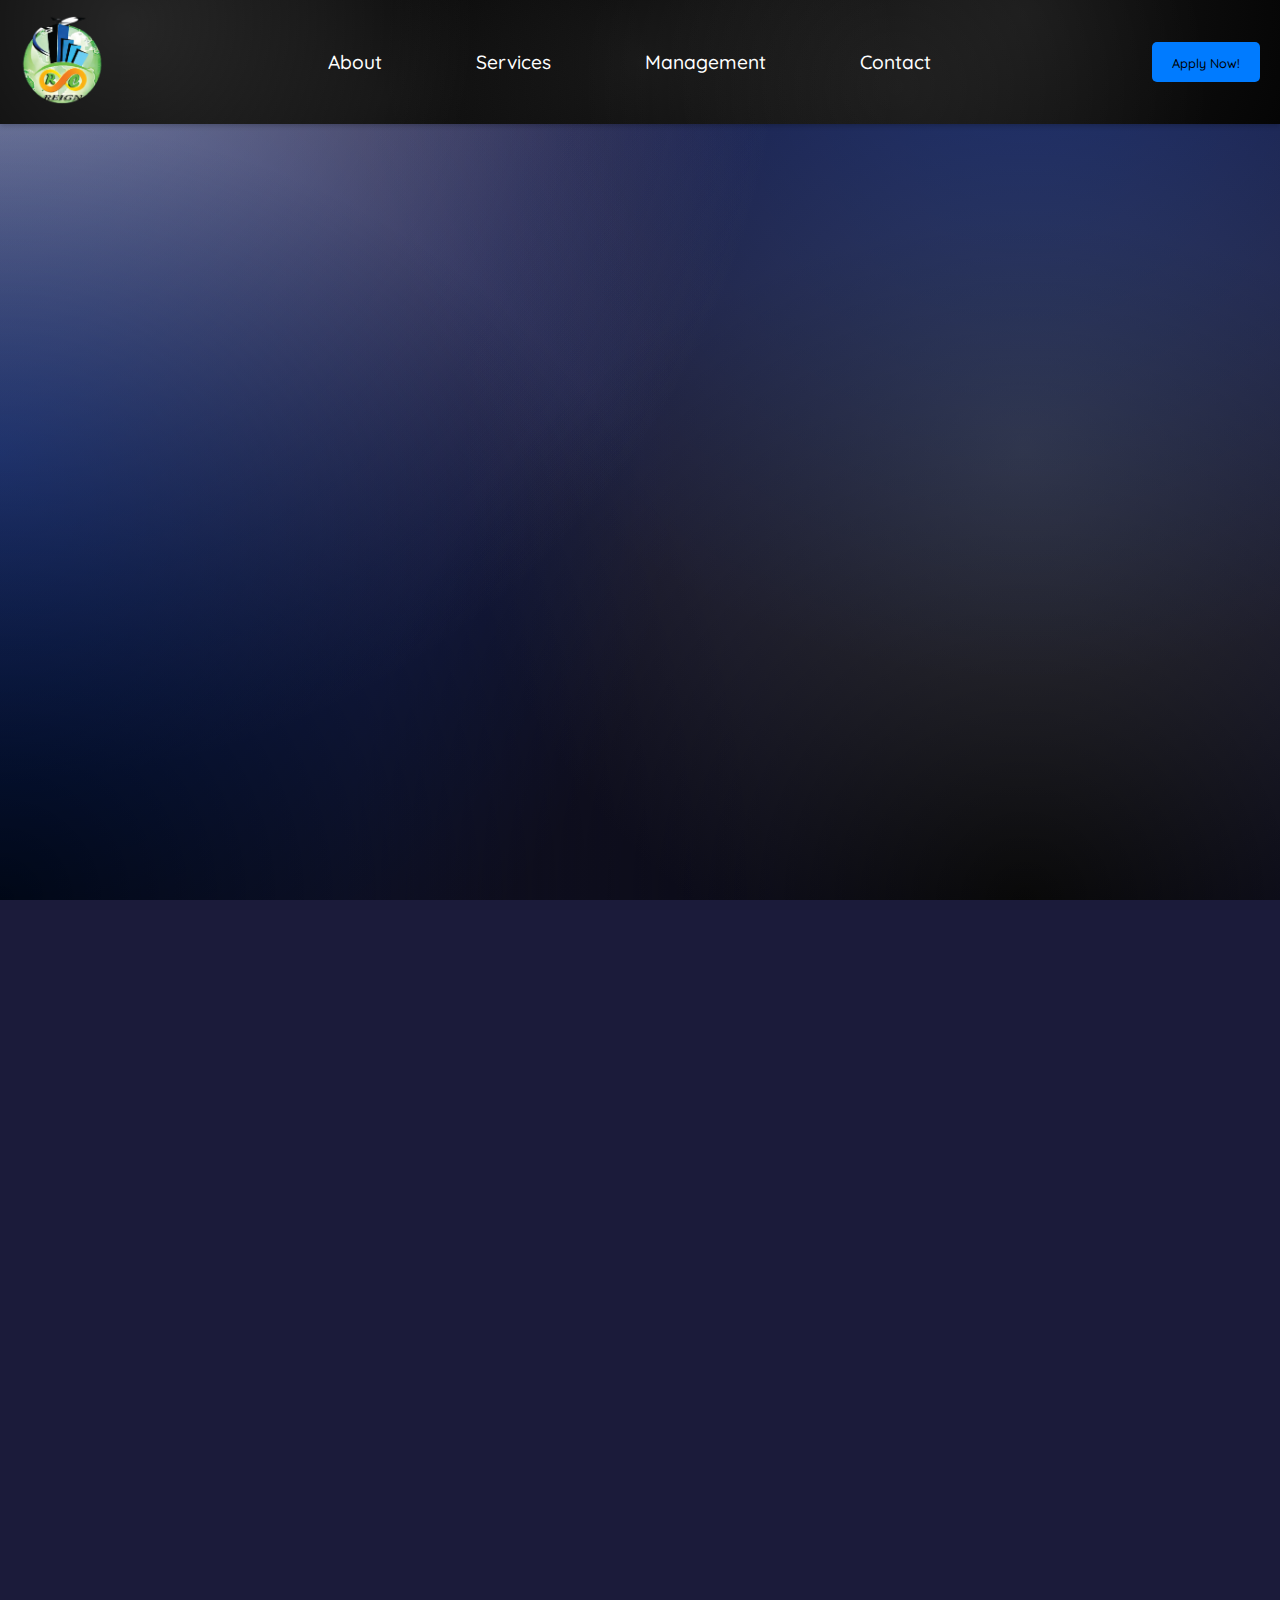
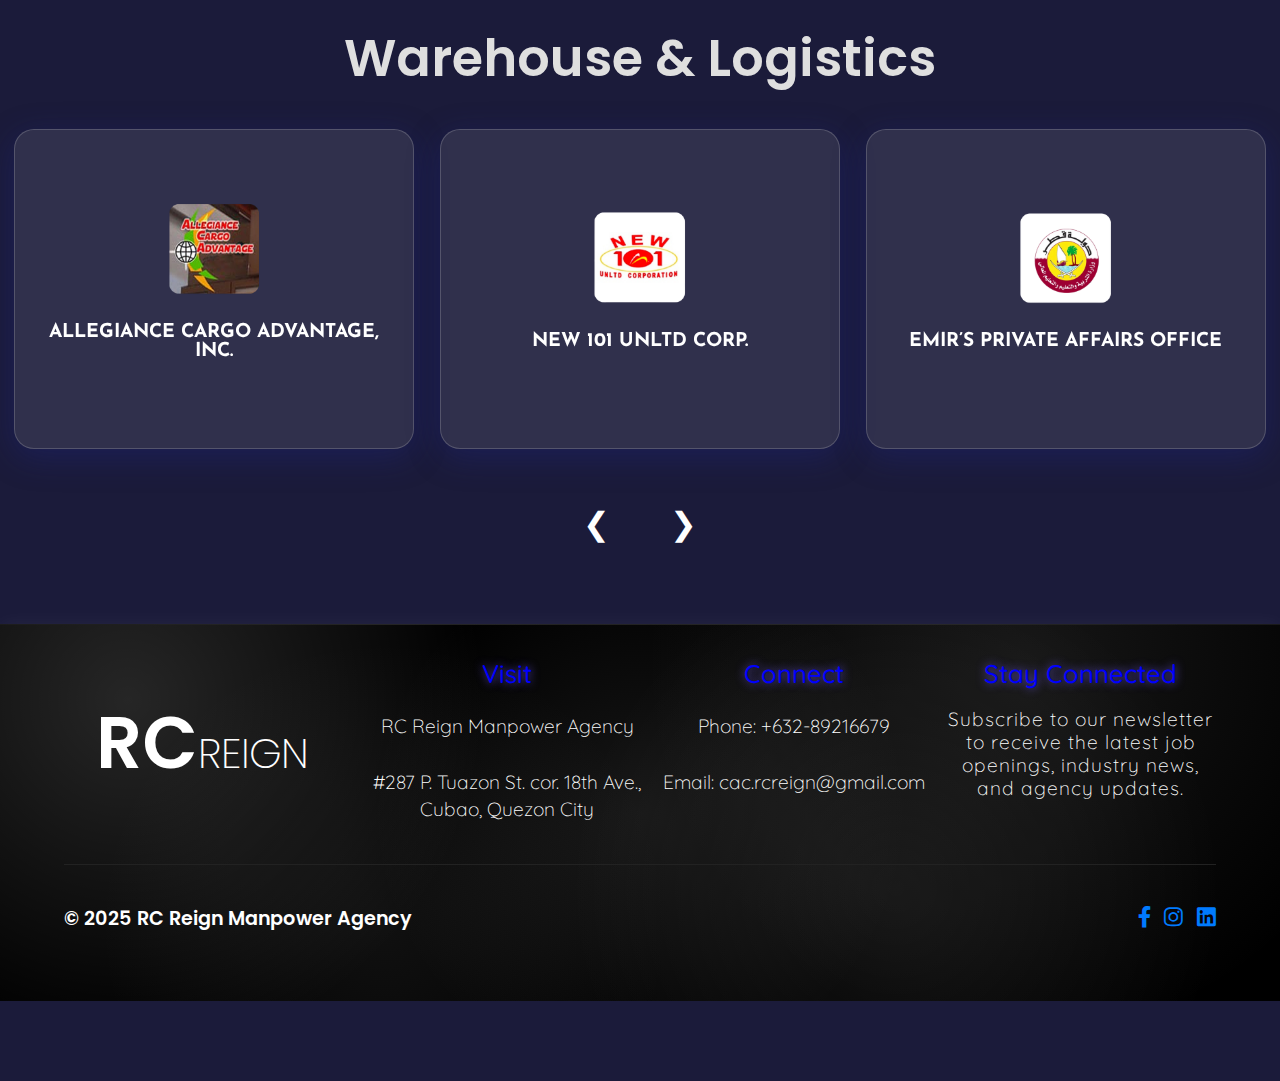
<file: index.html>
<!DOCTYPE html>
<html lang="en">
<head>
    <meta charset="UTF-8">
    <meta name="viewport" content="width=device-width, initial-scale=1.0">
    <link href="https://fonts.googleapis.com/css2?family=Inter:wght@400;500;600;700&display=swap" rel="stylesheet">
    <link rel="stylesheet" href="https://cdnjs.cloudflare.com/ajax/libs/font-awesome/6.0.0-beta3/css/all.min.css">
    <link rel="preconnect" href="https://fonts.googleapis.com">
    <link rel="preconnect" href="https://fonts.gstatic.com" crossorigin>
    <link href="https://fonts.googleapis.com/css2?family=Josefin+Sans:ital,wght@0,100..700;1,100..700&family=Poppins:ital,wght@0,100;0,200;0,300;0,400;0,500;0,600;0,700;0,800;0,900;1,100;1,200;1,300;1,400;1,500;1,600;1,700;1,800;1,900&family=Quicksand:wght@300..700&display=swap" rel="stylesheet">
    <link href="https://fonts.googleapis.com/css2?family=Material+Symbols+Outlined" rel="stylesheet">
    <link rel="stylesheet" href="main.css">
    <link rel="icon" href="rclogo.png" type="image/png">

    <title>RC REIGN</title>
</head>
<body>
    <header>
        <div class="header-container">

            <div class="logo">
                <a href="index.html">
                    <img src="rclogo.png" alt="Logo">
                </a>
            </div>
              <div class="hamburger-menu" onclick="toggleMobileMenu(this)">
                <div class="bar1"></div>
                <div class="bar2"></div>
                <div class="bar3"></div>
              </div>

            <nav class="navbar">
                <ul>
                    <li><a href="about.html">About</a></li>
                    <li><a href="services.html">Services</a></li>
                    <li><a href="management.html">Management</a></li>
                    <li><a href="contact.html">Contact</a></li>
                </ul>
            </nav>

            <div class="apply-button">
                <a href="https://forms.gle/hG26NouR9AesYjX97">Apply Now!</a>
            </div>

        </div>
    </header>

<div class="mobile-nav" id="mobileNav">
    <ul>
        <li><a href="about.html" onclick="closeMobileMenu()">About</a></li>
        <li><a href="services.html" onclick="closeMobileMenu()">Services</a></li>
        <li><a href="management.html" onclick="closeMobileMenu()">Management</a></li>
        <li><a href="contact.html" onclick="closeMobileMenu()">Contact</a></li>
    </ul>
    <div class="apply-button-mobile">
        <a href="management.html#apply" onclick="closeMobileMenu()">Apply Now!</a>
    </div>
</div>

  <main class="hero">
      <h1><span class="highlight">RC</span>REIGN</h1>
      <p class="subheading">
        Your gateway to world-class opportunities and<br>
        trusted staffing solutions.
      </p>

    <div class="button">
      <a href="about.html">Read More</a>
      <a href="management.html#apply">Apply Now</a>
    </div>
  </main>

    <section class="our-clients-section">
    <div class="our-clients-header">
        <div class="ourclienthead">
            <h1 class="clienttext"><span class="ourtext">OUR</span> CLIENTS</h1>
        </div>
        <p class="ocdes">RC Reign Manpower Agency is a trusted recruitment partner dedicated to connecting Filipino professionals with meaningful employment opportunities. 
            With a strong commitment to service excellence and ethical recruitment, we empower individuals and organizations to grow together locally and globally.</p>
    </div>

        <div class="container">
        <div class="text-center mb-8">
            <h3 id="carousel-category" class="category-title">Warehouse & Logistics</h3>
        </div>

  <div class="carousel-container">
   <div class="carousel-item active" id="carousel-container-1">
    <div class="client-container glassmorphism">
     <img src="ACA.png" alt="ACA">
     <p class="title">ALLEGIANCE CARGO
      ADVANTAGE, INC.</p>
    </div>
    <div class="client-container glassmorphism">
     <img src="new101.png" alt="NEW">
     <p class="title">NEW 101 UNLTD CORP.</p>
    </div>
    <div class="client-container glassmorphism">
     <img src="arab.png" alt="EMIR">
     <p class="title">EMIR’S PRIVATE AFFAIRS
      OFFICE</p>
    </div>
   </div>

   <div class="carousel-item" id="carousel-container-2">
    <div class="client-container glassmorphism">
     <img src="sy3.png" alt="SY3 Energy">
     <p class="title"> SY3 ENERGEY &
      MAINTENNACE CORP.</p>
    </div>
    <div class="client-container glassmorphism">
     <img src="vera.png" alt="Veradical">
     <p class="title">VERADICAL CORP.</p>
    </div>
    <div class="client-container glassmorphism">
     <img src="pchina.png" alt="Power China">
     <p class="title"> POWER CHINA CORP.</p>
    </div>
   </div>

   <div class="carousel-item" id="carousel-container-3">
    <div class="client-container glassmorphism">
     <img src="OW.png" alt="Oak Wave">
     <p class="title"> OAKWAVE PHILIPPINES
      CORP.</p>
    </div>
    <div class="client-container glassmorphism">
     <img src="PAC.png" alt="PACSAFE">
     <p class="title">PACSAFE</p>
    </div>
    <div class="client-container glassmorphism">
     <img src="indigo.png" alt="INDIGO">
     <p class="title"> INDIGO SALES & DEV’T CENTER</p>
    </div>
   </div>
  </div>

        <div class="button-container">
            <button id="prev-button" class="nav-button prev-button">❮</button>
            <button id="next-button" class="nav-button next-button">❯</button>
        </div>
 </div>
    </section>


<footer>
    <div class="footer-top">
        <div class="footer-logo">
            <h1 class="RCtext">RC<span class="Reigntext">REIGN</span></h1>
        </div>
        <div class="footer-info">
            <div class="visit">
                <h4>Visit</h4>
                <p>RC Reign Manpower Agency</p>
                <p>#287 P. Tuazon St. cor. 18th Ave., Cubao, Quezon City</p>
            </div>
            <div class="connect">
                <h4>Connect</h4>
                <p>Phone: +632-89216679</p>
                <p>Email: cac.rcreign@gmail.com</p>
            </div>
            <div class="stay-connected">
                <h4>Stay Connected</h4>
                <p>Subscribe to our newsletter to receive the latest job openings, industry news, and agency updates.</p>
                </div>
        </div>
    </div>
    <div class="footer-bottom">
        <div class="copyright">
            <p>© 2025 RC Reign Manpower Agency</p>
        </div>
        <div class="social-icons">
            <a href="https://www.facebook.com/profile.php?id=100063755031563" target="_blank" title="Facebook"><i class="fab fa-facebook-f"></i></a>
            <a href="#" target="_blank" title="Instagram"><i class="fab fa-instagram"></i></a>
            <a href="#" target="_blank" title="LinkedIn"><i class="fab fa-linkedin"></i></a>
        </div>
    </div>
</footer>

    <script>
        // JavaScript for refresh everytime// 
  document.querySelectorAll('header a, .mobile-nav a').forEach(link => {
    link.addEventListener('click', function (e) {
      e.preventDefault(); // stop default navigation
      window.location.href = this.href; // force a full page reload
    });
  });

  // Optional: Reset scroll position to top on load
  window.onload = () => {
    window.scrollTo(0, 0);
  };

      // JavaScript for mobile menu toggle or hamburger menu
const mobileNav = document.getElementById('mobileNav');
const hamburgerMenu = document.querySelector('.hamburger-menu'); // Get the hamburger menu element

function toggleMobileMenu(menu) {
    mobileNav.style.display = mobileNav.style.display === 'block' ? 'none' : 'block';
    menu.classList.toggle('open');
}

function closeMobileMenu() {
    mobileNav.style.display = 'none'; // Hide the mobile navigation
    hamburgerMenu.classList.remove('open'); // Change the 'X' back to hamburger
}

    //javascript for our client header and description//
document.addEventListener('DOMContentLoaded', function() {
    const ourClientsHeader = document.querySelector('.our-clients-header');
    const ocdes = document.querySelector('.ocdes');
    const ourClientHead = document.querySelector('.ourclienthead'); // Added

    const observer = new IntersectionObserver(entries => {
        entries.forEach(entry => {
            if (entry.isIntersecting) {
                entry.target.classList.add('slide-in');
                observer.unobserve(entry.target); // Stop observing after animating in
            }
        });
    }, {
        threshold: 0.2 // Trigger when 20% of the element is visible
    });

    if (ourClientsHeader) observer.observe(ourClientsHeader);
    if (ocdes) observer.observe(ocdes);
    if (ourClientHead) observer.observe(ourClientHead); // Observe the new element
});

// JavaScript for carousel functionality//
    const carouselItems = document.querySelectorAll('.carousel-item');
const categoryElement = document.getElementById('carousel-category');
const prevButton = document.getElementById('prev-button');
const nextButton = document.getElementById('next-button');
const categories = [
    "Warehouse & Logistics",
    "Construction & Powerplants",
    "Distribution & Manufacturing"
];
let currentIndex = 0;

function updateCarousel() {
    carouselItems.forEach((item, index) => {
        item.classList.toggle('active', index === currentIndex);
    });
    categoryElement.textContent = categories[currentIndex];
     updateGlassmorphism(currentIndex);
}



function nextSlide() {
    currentIndex = (currentIndex + 1) % carouselItems.length;
    updateCarousel();
}

function prevSlide() {
    currentIndex = (currentIndex - 1 + carouselItems.length) % carouselItems.length;
    updateCarousel();
}

function updateGlassmorphism(index) {
    const activeItems = carouselItems[index].querySelectorAll('.client-container');

     // Define different glassmorphism styles for each slide
    let bg, boxShadow, blur, borderColor;
    switch (index) {
        case 0:
            bg = 'rgba(234, 234, 234, 0.1)';
            boxShadow = '0 8px 32px 0 rgba(31, 38, 135, 0.37)';
            blur = '5px';
            borderColor = 'rgba(255, 255, 255, 0.18)';
            break;
        case 1:
            bg = 'rgba(234, 234, 234, 0.1)';
            boxShadow = '0 8px 32px 0 rgba(31, 38, 135, 0.37)';
            blur = '5px';
            borderColor = 'rgba(255, 255, 255, 0.18)';
            break;
        case 2:
            bg = 'rgba(234, 234, 234, 0.1)';
            boxShadow = '0 8px 32px 0 rgba(31, 38, 135, 0.37)';
            blur = '5px';
            borderColor = 'rgba(255, 255, 255, 0.18)';
            break;
        default:
            bg = 'rgba(234, 234, 234, 0.1)';
            boxShadow = '0 8px 32px 0 rgba(31, 38, 135, 0.37)';
            blur = '5px';
            borderColor = 'rgba(255, 255, 255, 0.18)';
            break;
    }
    activeItems.forEach(item => {
        item.style.backgroundColor = bg;
        item.style.boxShadow = boxShadow;
        item.style.backdropFilter = blur;
        item.style.webkitBackdropFilter = blur;
        item.style.borderColor = borderColor;
    });

}

prevButton.addEventListener('click', prevSlide);
nextButton.addEventListener('click', nextSlide);

// Initial update
updateCarousel();

    </script>
</body>

</body>
</html>
</file>
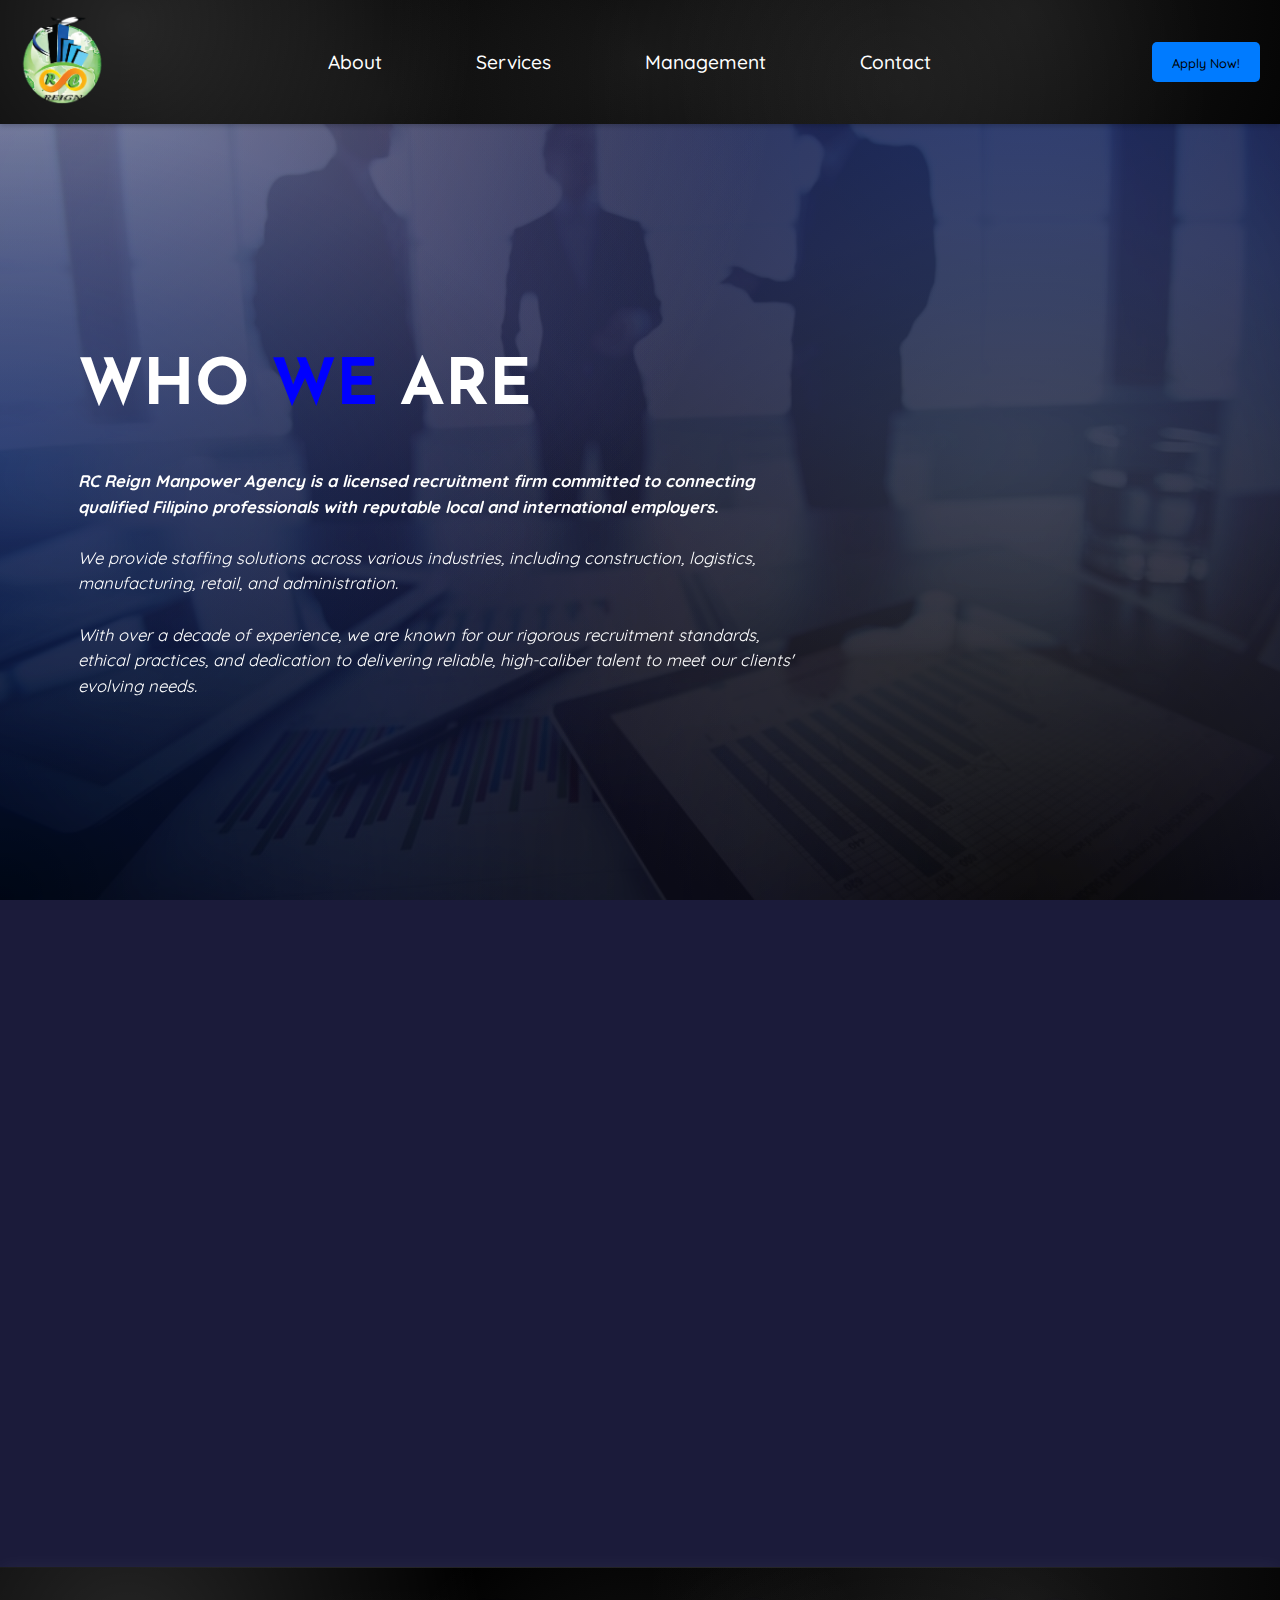
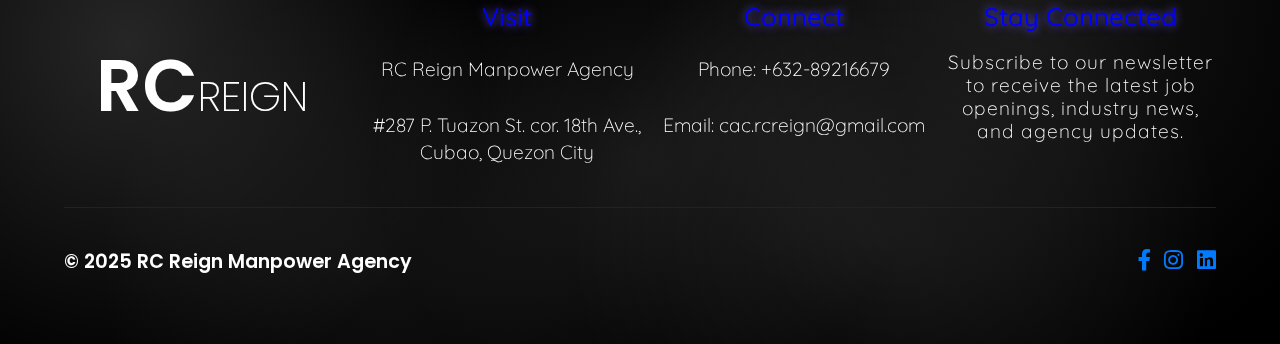
<file: about.html>
<!DOCTYPE html>
<html lang="en">
<head>
    <meta charset="UTF-8">
    <meta name="viewport" content="width=device-width, initial-scale=1.0">
    <link href="https://fonts.googleapis.com/css2?family=Inter:wght@400;500;600;700&display=swap" rel="stylesheet">
    <link rel="stylesheet" href="https://cdnjs.cloudflare.com/ajax/libs/font-awesome/6.0.0-beta3/css/all.min.css">
    <link rel="preconnect" href="https://fonts.googleapis.com">
    <link rel="preconnect" href="https://fonts.gstatic.com" crossorigin>
    <link href="https://fonts.googleapis.com/css2?family=Josefin+Sans:ital,wght@0,100..700;1,100..700&family=Poppins:ital,wght@0,100;0,200;0,300;0,400;0,500;0,600;0,700;0,800;0,900;1,100;1,200;1,300;1,400;1,500;1,600;1,700;1,800;1,900&family=Quicksand:wght@300..700&display=swap" rel="stylesheet">
    <link href="https://fonts.googleapis.com/css2?family=Material+Symbols+Outlined" rel="stylesheet">
    <link rel="stylesheet" href="main.css">
    <link rel="stylesheet" href="about.css">
    <link rel="icon" href="rclogo.png" type="image/png">


    <title>RC REIGN</title>
</head>
<body>
        <header>
        <div class="header-container">

            <div class="logo">
                <a href="index.html">
                    <img src="rclogo.png" alt="Logo">
                </a>
            </div>
              <div class="hamburger-menu" onclick="toggleMobileMenu(this)">
                <div class="bar1"></div>
                <div class="bar2"></div>
                <div class="bar3"></div>
              </div>

            <nav class="navbar">
                <ul>
                    <li><a href="about.html">About</a></li>
                    <li><a href="services.html">Services</a></li>
                    <li><a href="management.html">Management</a></li>
                    <li><a href="contact.html">Contact</a></li>
                </ul>
            </nav>

            <div class="apply-button">
                <a href="https://forms.gle/hG26NouR9AesYjX97">Apply Now!</a>
            </div>

        </div>
    </header>

    <div class="mobile-nav" id="mobileNav">
    <ul>
        <li><a href="about.html" onclick="closeMobileMenu()">About</a></li>
        <li><a href="services.html" onclick="closeMobileMenu()">Services</a></li>
        <li><a href="management.html" onclick="closeMobileMenu()">Management</a></li>
        <li><a href="contact.html" onclick="closeMobileMenu()">Contact</a></li>
    </ul>
    <div class="apply-button-mobile">
        <a href="management.html#apply" onclick="closeMobileMenu()">Apply Now!</a>
    </div>
</div>

          <section class="about">
        <div class="about-container">
            <div class="abouthead">
            <h1 class="clienttext">WHO <span class="ourtext">WE </span>ARE</h1>
            </div>
            <p class="abdes">
                <em>
                  <strong>RC Reign Manpower Agency is a licensed recruitment firm committed to connecting qualified Filipino professionals with reputable local and international employers.</strong>
                  <br><br>
                  We provide staffing solutions across various industries, including construction, logistics, manufacturing, retail, and administration.
                  <br><br>
                  With over a decade of experience, we are known for our rigorous recruitment standards, ethical practices, and dedication to delivering reliable, high-caliber talent to meet our clients' evolving needs.
                </em>
              </p>
        </div>
      </section>

            <section class="missionvision">
        <div class="mission-side">
            <div class="mcon">
              <h1 class="clienttext">
                <span class="OMtext">
                  <span class="ourmtext">OUR</span>
                  <span class="missiontext">MISSION</span>
                </span>
              </h1>
            </div>
            <p class="mdes">
              At RC Reign Manpower Agency, we aim to <span class="omhighlight">provide quality employment opportunities</span> for Filipino workers and deliver reliable, 
              skilled professionals to our partner companies.
              <br><br>
              We are committed to ethical recruitment, client satisfaction, and the personal and professional growth of every individual we serve.
            </p>
          </div>

      

        <div class="vision-side">
            <div class="vcon">
              <h1 class="clienttext">
                <span class="OVtext">
                  <span class="ourvtext">OUR</span>
                  <span class="visiontext">VISION</span>
                </span>
              </h1>
            </div>
            <p class="vdes">
              To be the leading manpower agency in the Philippines, recognized globally for <span class="ovhighlight">excellence in recruitment</span>,
              ethical practices, and our unwavering commitment to empowering the Filipino workforce and supporting the success of our partner organizations.
            </p>
          </div>
      </section>

    <footer>
    <div class="footer-top">
        <div class="footer-logo">
            <h1 class="RCtext">RC<span class="Reigntext">REIGN</span></h1>
        </div>
        <div class="footer-info">
            <div class="visit">
                <h4>Visit</h4>
                <p>RC Reign Manpower Agency</p>
                <p>#287 P. Tuazon St. cor. 18th Ave., Cubao, Quezon City</p>
            </div>
            <div class="connect">
                <h4>Connect</h4>
                <p>Phone: +632-89216679</p>
                <p>Email: cac.rcreign@gmail.com</p>
            </div>
            <div class="stay-connected">
                <h4>Stay Connected</h4>
                <p>Subscribe to our newsletter to receive the latest job openings, industry news, and agency updates.</p>
                </div>
        </div>
    </div>
    <div class="footer-bottom">
        <div class="copyright">
            <p>© 2025 RC Reign Manpower Agency</p>
        </div>
        <div class="social-icons">
            <a href="https://www.facebook.com/profile.php?id=100063755031563" target="_blank" title="Facebook"><i class="fab fa-facebook-f"></i></a>
            <a href="#" target="_blank" title="Instagram"><i class="fab fa-instagram"></i></a>
            <a href="#" target="_blank" title="LinkedIn"><i class="fab fa-linkedin"></i></a>
        </div>
    </div>
</footer>

<script>
        // JavaScript for refresh everytime// 
  document.querySelectorAll('header a, .mobile-nav a').forEach(link => {
    link.addEventListener('click', function (e) {
      e.preventDefault(); // stop default navigation
      window.location.href = this.href; // force a full page reload
    });
  });

  // Optional: Reset scroll position to top on load
  window.onload = () => {
    window.scrollTo(0, 0);
  };

          // JavaScript for mobile menu toggle or hamburger menu
const mobileNav = document.getElementById('mobileNav');
const hamburgerMenu = document.querySelector('.hamburger-menu'); // Get the hamburger menu element

function toggleMobileMenu(menu) {
    mobileNav.style.display = mobileNav.style.display === 'block' ? 'none' : 'block';
    menu.classList.toggle('open');
}

function closeMobileMenu() {
    mobileNav.style.display = 'none'; // Hide the mobile navigation
    hamburgerMenu.classList.remove('open'); // Change the 'X' back to hamburger
}

// Java script for fade in effect of about //
  document.addEventListener("DOMContentLoaded", function () {
    const fadeElements = document.querySelectorAll(
      '.mission-side, .vision-side, .ssl-card, .ssl-card2, .abouthead, .abdes'
    );

    const observer = new IntersectionObserver(entries => {
      entries.forEach(entry => {
        if (entry.isIntersecting) {
          entry.target.classList.add('fade-in');
          observer.unobserve(entry.target); // Ensures it only fades in once
        }
      });
    }, {
      threshold: 0.3
    });

    fadeElements.forEach(el => observer.observe(el));
  });
</script>
</body>
</html>
</file>
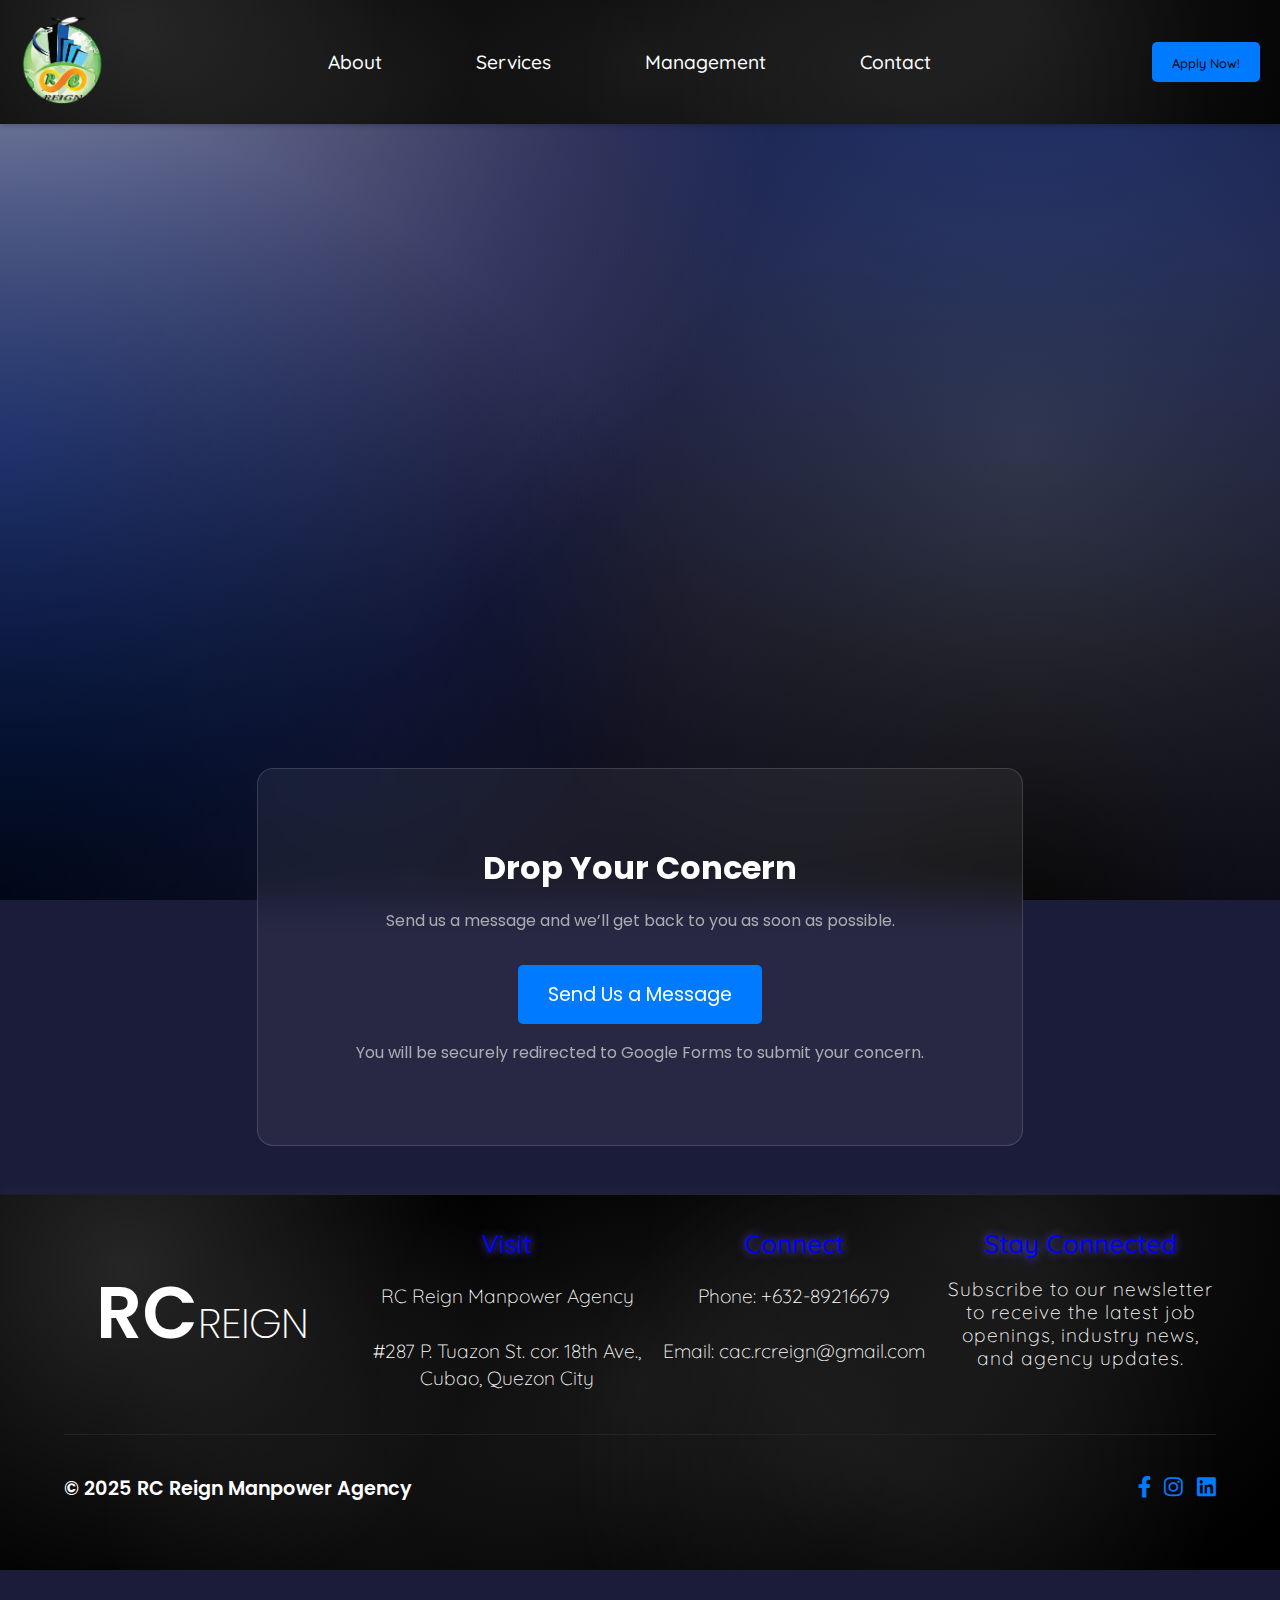
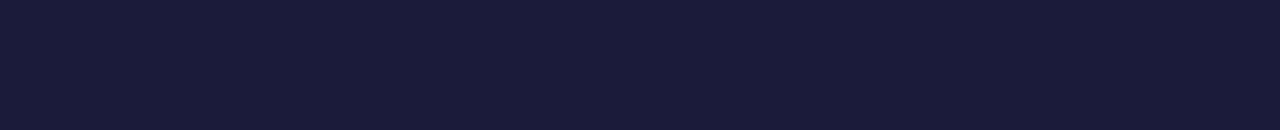
<file: contact.html>
<!DOCTYPE html>
<html lang="en">
<head>
    <meta charset="UTF-8">
    <meta name="viewport" content="width=device-width, initial-scale=1.0">
    <link href="https://fonts.googleapis.com/css2?family=Inter:wght@400;500;600;700&display=swap" rel="stylesheet">
    <link rel="stylesheet" href="https://cdnjs.cloudflare.com/ajax/libs/font-awesome/6.0.0-beta3/css/all.min.css">
    <link rel="preconnect" href="https://fonts.googleapis.com">
    <link rel="preconnect" href="https://fonts.gstatic.com" crossorigin>
    <link href="https://fonts.googleapis.com/css2?family=Josefin+Sans:ital,wght@0,100..700;1,100..700&family=Poppins:ital,wght@0,100;0,200;0,300;0,400;0,500;0,600;0,700;0,800;0,900;1,100;1,200;1,300;1,400;1,500;1,600;1,700;1,800;1,900&family=Quicksand:wght@300..700&display=swap" rel="stylesheet">
    <link href="https://fonts.googleapis.com/css2?family=Material+Symbols+Outlined" rel="stylesheet">
    <link rel="stylesheet" href="main.css">
    <link rel="stylesheet" href="contact.css">
    <link rel="icon" href="rclogo.png" type="image/png">


    <title>RC REIGN</title>
</head>
<body>
            <header>
        <div class="header-container">

            <div class="logo">
                <a href="index.html">
                    <img src="rclogo.png" alt="Logo">
                </a>
            </div>
              <div class="hamburger-menu" onclick="toggleMobileMenu(this)">
                <div class="bar1"></div>
                <div class="bar2"></div>
                <div class="bar3"></div>
              </div>

            <nav class="navbar">
                <ul>
                    <li><a href="about.html">About</a></li>
                    <li><a href="services.html">Services</a></li>
                    <li><a href="management.html">Management</a></li>
                    <li><a href="contact.html">Contact</a></li>
                </ul>
            </nav>

            <div class="apply-button">
                <a href="https://forms.gle/hG26NouR9AesYjX97">Apply Now!</a>
            </div>

        </div>
    </header>

    <div class="mobile-nav" id="mobileNav">
    <ul>
        <li><a href="about.html" onclick="closeMobileMenu()">About</a></li>
        <li><a href="services.html" onclick="closeMobileMenu()">Services</a></li>
        <li><a href="management.html" onclick="closeMobileMenu()">Management</a></li>
        <li><a href="contact.html" onclick="closeMobileMenu()">Contact</a></li>
    </ul>
    <div class="apply-button-mobile">
        <a href="management.html#apply" onclick="closeMobileMenu()">Apply Now!</a>
    </div>
</div>
    

        <main class="contact">
            <div class="contact-container">
                <div class="contacthead">
                    <h1 class="contacttext">CONTACT <span class="blueus">US</span></h1>
                    <p class="contactdes">Let's get in touch</p>

                </div>
            </div>
        </main>
<section class="con">
  <div class="con-container">
    <h2>Drop Your Concern</h2>
    <p>Send us a message and we’ll get back to you as soon as possible.</p>

    <div class="form-group">
      <a href="https://forms.gle/rcMyZmi8j6yrcxLN6" target="_blank" class="submit-button" >
        Send Us a Message
      </a>
      <p class="note">You will be securely redirected to Google Forms to submit your concern.</p>
    </div>

  </div>
</section>



            <footer>
    <div class="footer-top">
        <div class="footer-logo">
            <h1 class="RCtext">RC<span class="Reigntext">REIGN</span></h1>
        </div>
        <div class="footer-info">
            <div class="visit">
                <h4>Visit</h4>
                <p>RC Reign Manpower Agency</p>
                <p>#287 P. Tuazon St. cor. 18th Ave., Cubao, Quezon City</p>
            </div>
            <div class="connect">
                <h4>Connect</h4>
                <p>Phone: +632-89216679</p>
                <p>Email: cac.rcreign@gmail.com</p>
            </div>
            <div class="stay-connected">
                <h4>Stay Connected</h4>
                <p>Subscribe to our newsletter to receive the latest job openings, industry news, and agency updates.</p>
                </div>
        </div>
    </div>
    <div class="footer-bottom">
        <div class="copyright">
            <p>© 2025 RC Reign Manpower Agency</p>
        </div>
        <div class="social-icons">
            <a href="https://www.facebook.com/profile.php?id=100063755031563" target="_blank" title="Facebook"><i class="fab fa-facebook-f"></i></a>
            <a href="#" target="_blank" title="Instagram"><i class="fab fa-instagram"></i></a>
            <a href="#" target="_blank" title="LinkedIn"><i class="fab fa-linkedin"></i></a>
        </div>
    </div>
</footer>

<script>
                  // JavaScript for mobile menu toggle or hamburger menu
const mobileNav = document.getElementById('mobileNav');
const hamburgerMenu = document.querySelector('.hamburger-menu'); // Get the hamburger menu element

function toggleMobileMenu(menu) {
    mobileNav.style.display = mobileNav.style.display === 'block' ? 'none' : 'block';
    menu.classList.toggle('open');
}

function closeMobileMenu() {
    mobileNav.style.display = 'none'; // Hide the mobile navigation
    hamburgerMenu.classList.remove('open'); // Change the 'X' back to hamburger
}

</script>
</body>
</html>
</file>
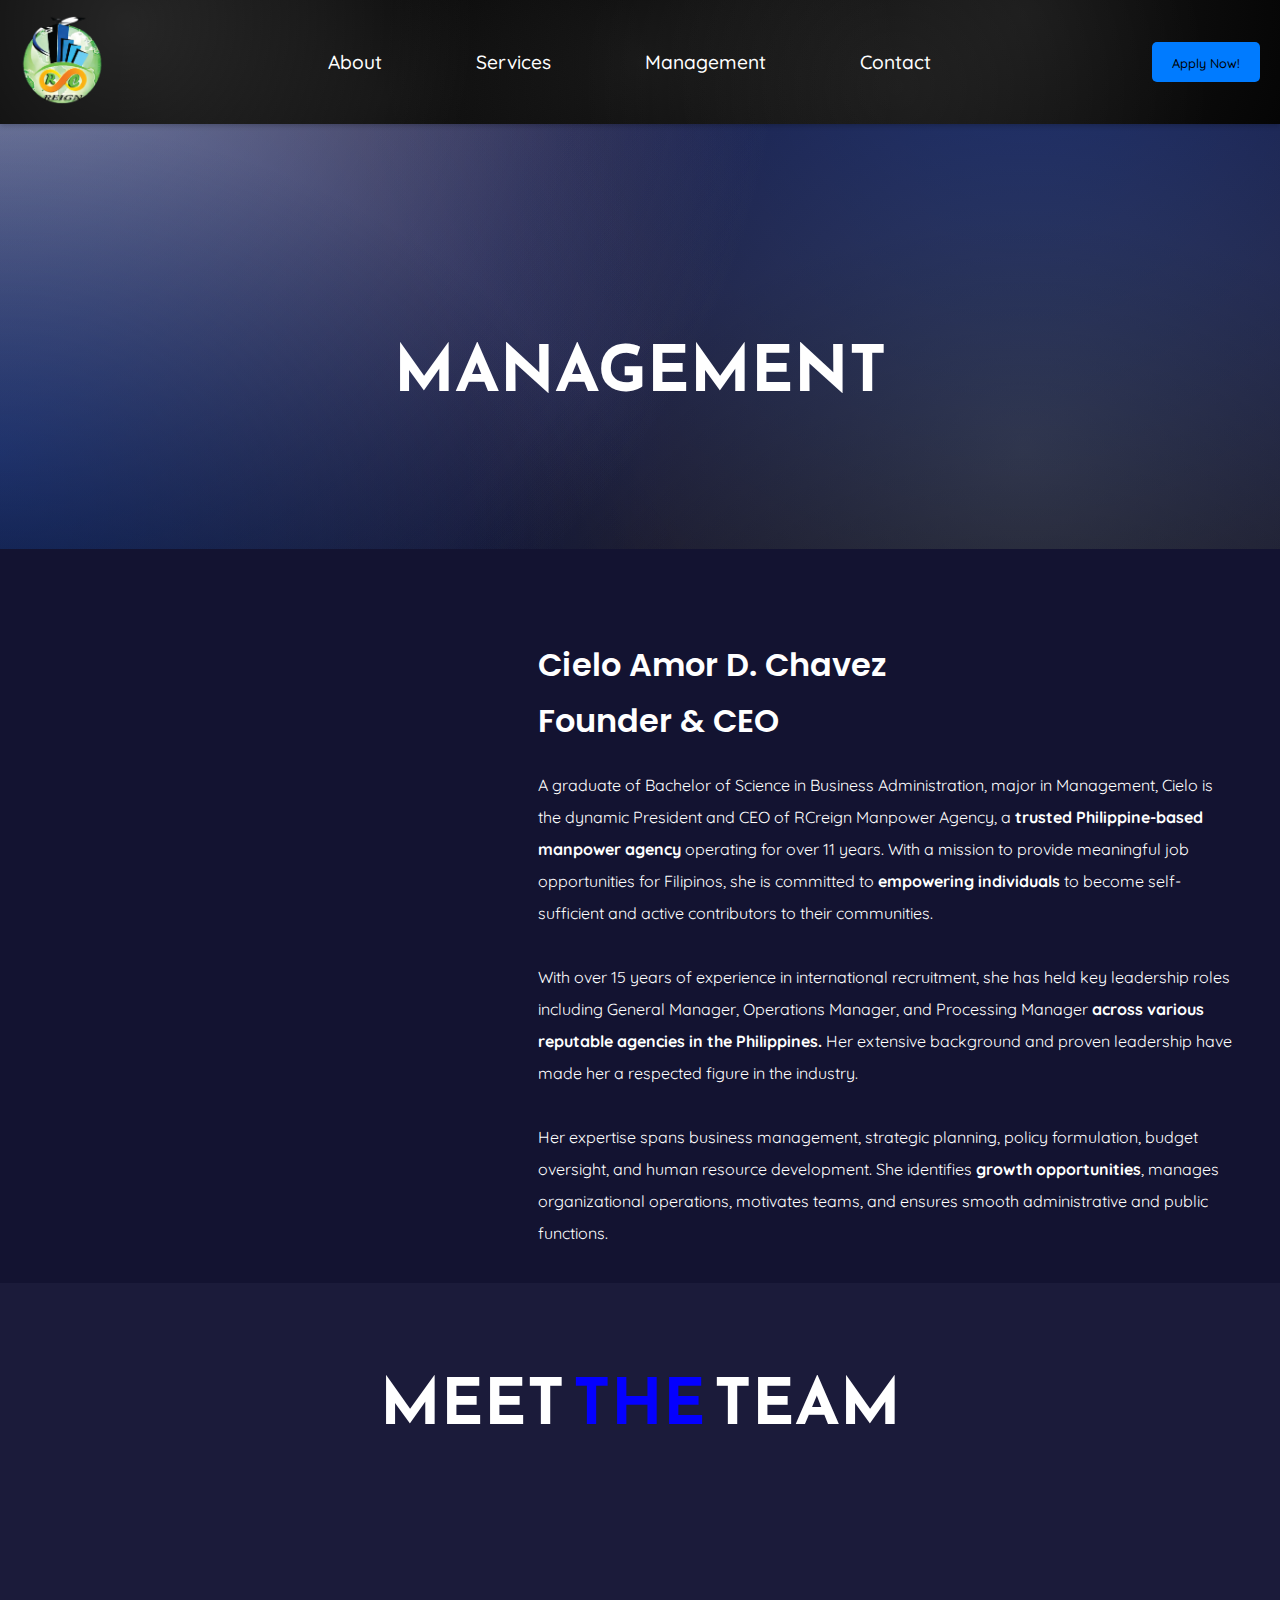
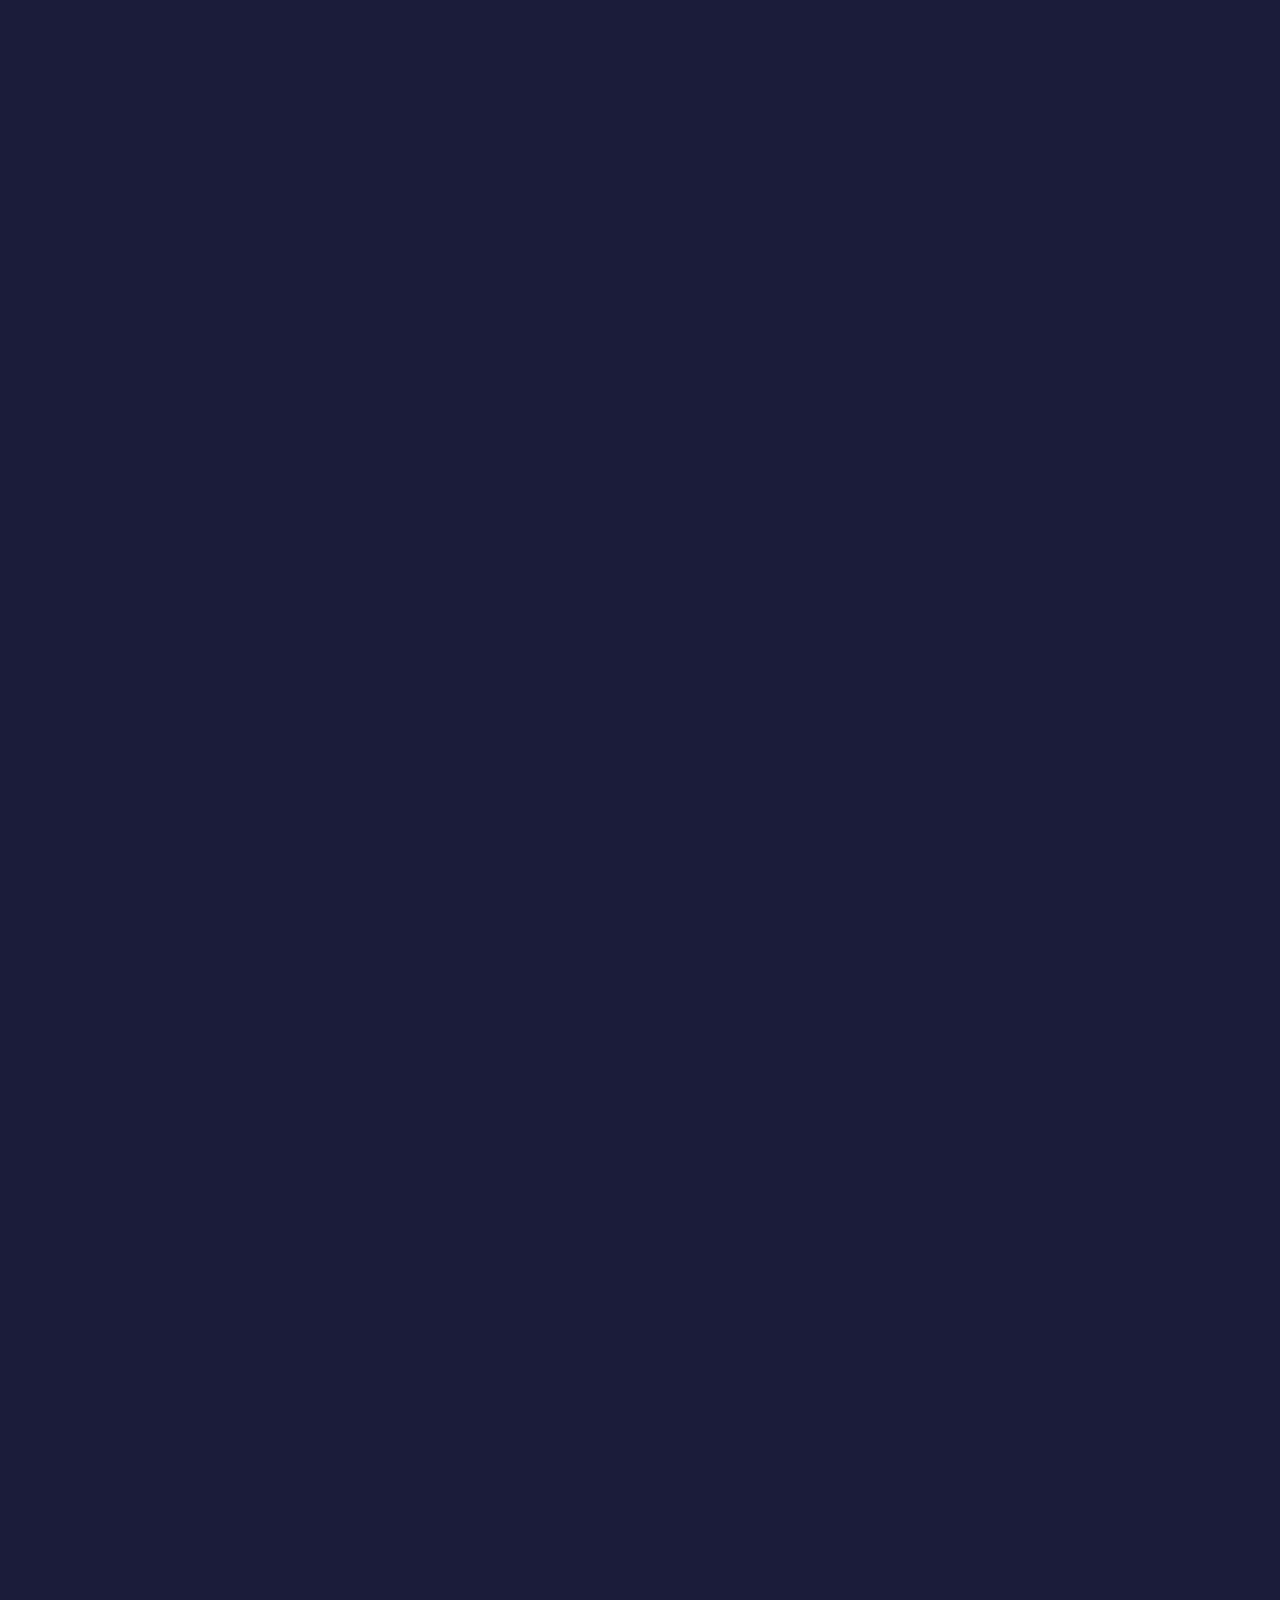
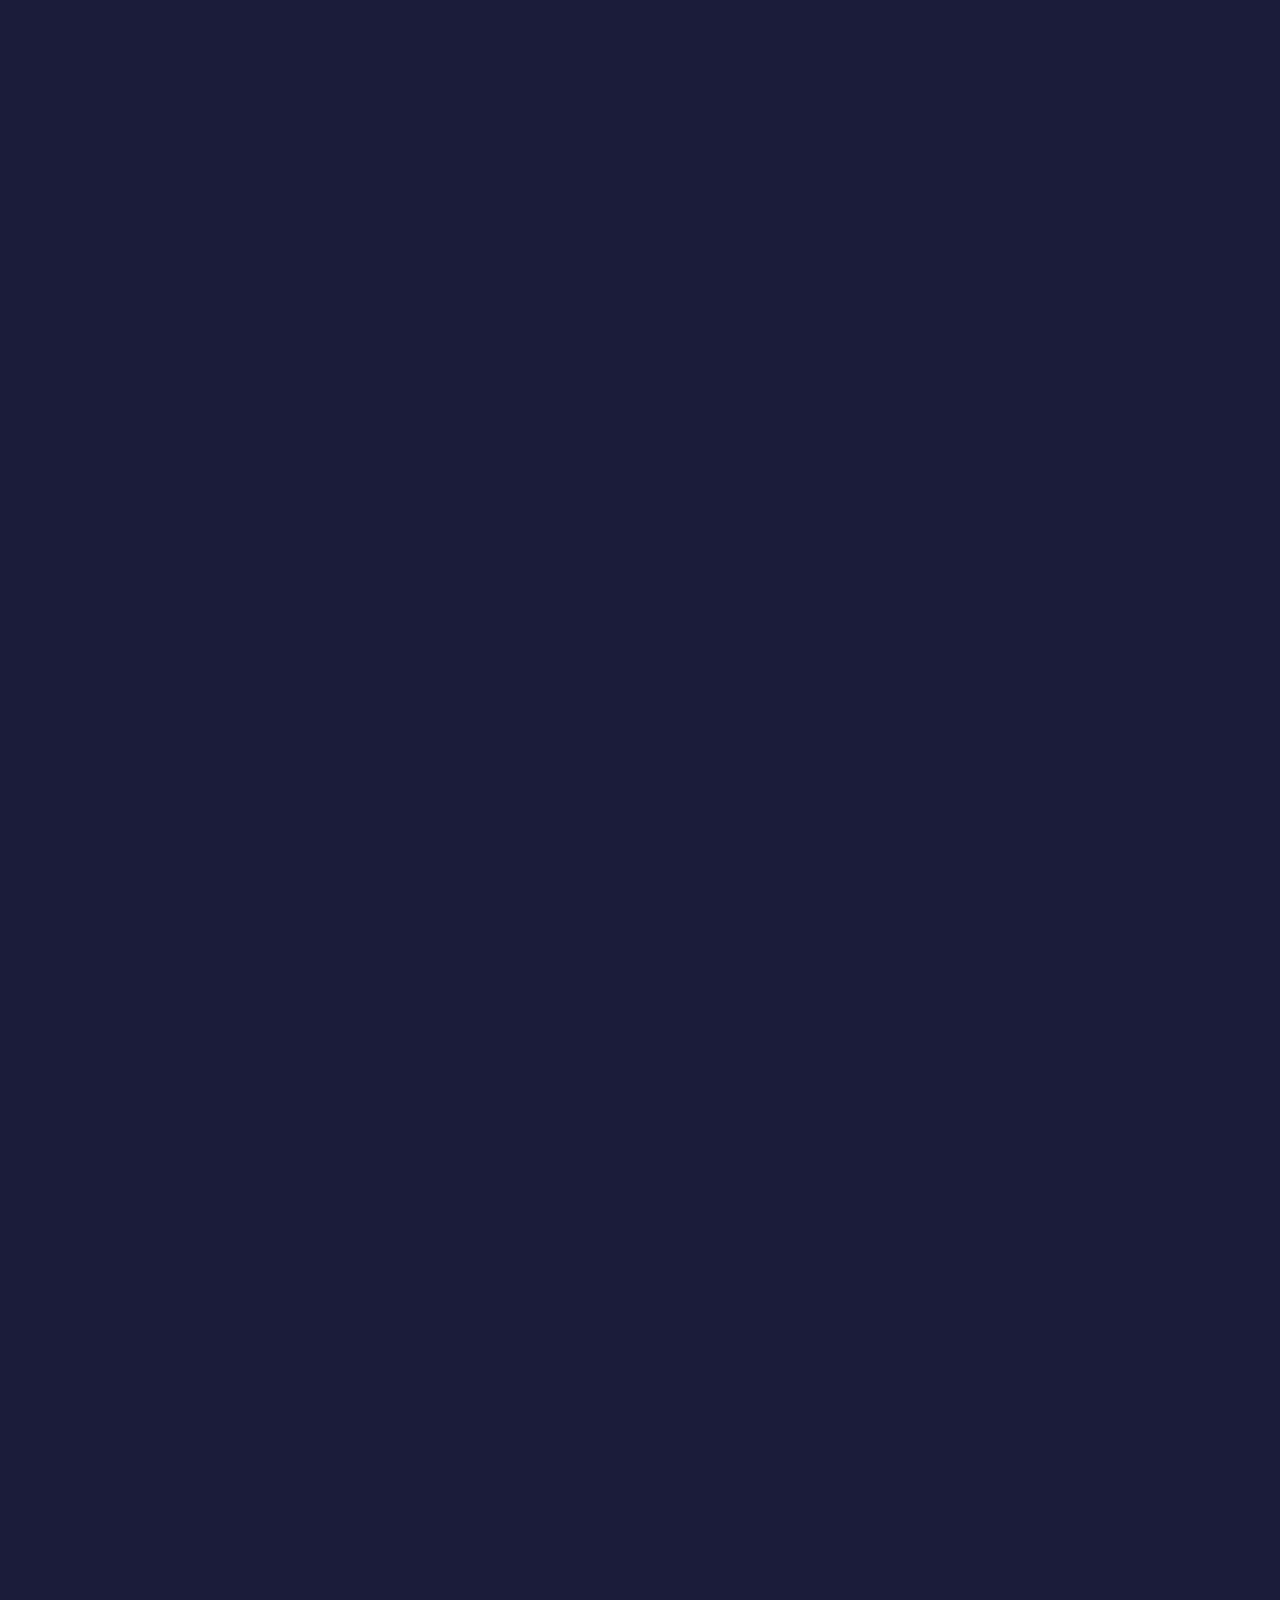
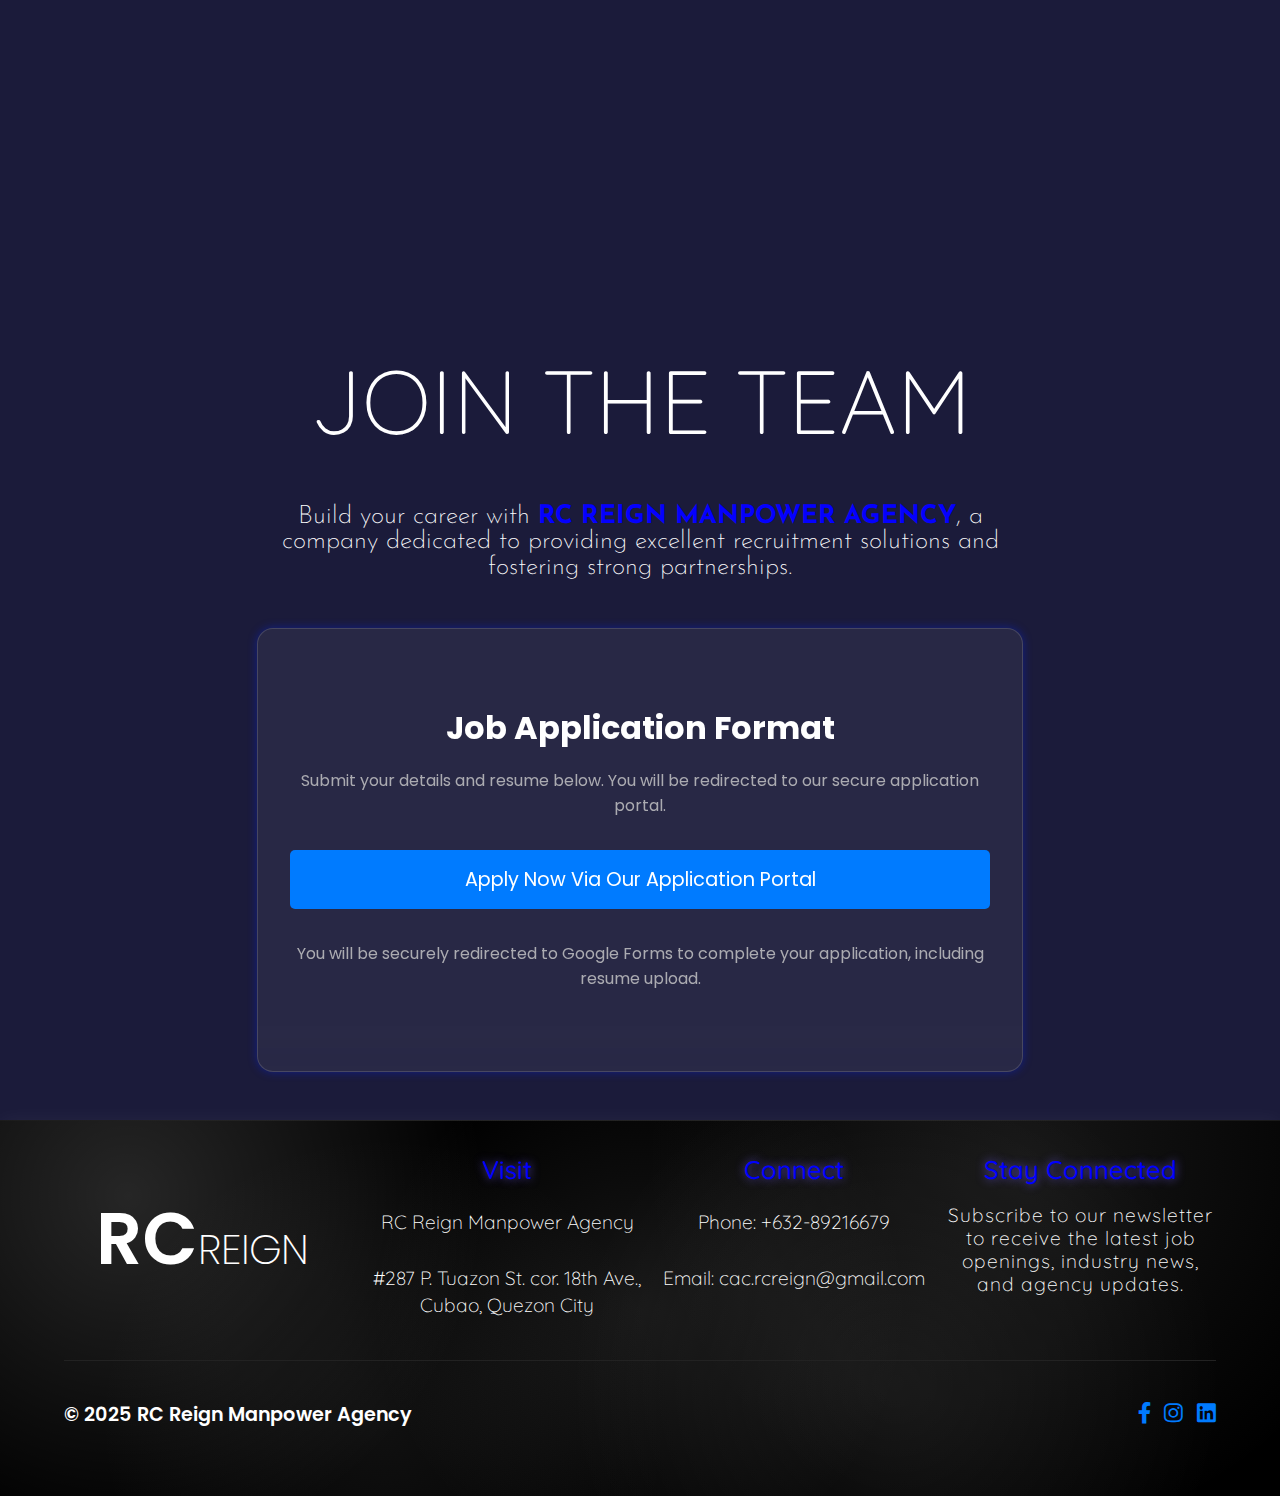
<file: management.html>
<!DOCTYPE html>
<html lang="en">
<head>
    <meta charset="UTF-8">
    <meta name="viewport" content="width=device-width, initial-scale=1.0">
    <link href="https://fonts.googleapis.com/css2?family=Inter:wght@400;500;600;700&display=swap" rel="stylesheet">
    <link rel="stylesheet" href="https://cdnjs.cloudflare.com/ajax/libs/font-awesome/6.0.0-beta3/css/all.min.css">
    <link rel="preconnect" href="https://fonts.googleapis.com">
    <link rel="preconnect" href="https://fonts.gstatic.com" crossorigin>
    <link href="https://fonts.googleapis.com/css2?family=Josefin+Sans:ital,wght@0,100..700;1,100..700&family=Poppins:ital,wght@0,100;0,200;0,300;0,400;0,500;0,600;0,700;0,800;0,900;1,100;1,200;1,300;1,400;1,500;1,600;1,700;1,800;1,900&family=Quicksand:wght@300..700&display=swap" rel="stylesheet">
    <link href="https://fonts.googleapis.com/css2?family=Material+Symbols+Outlined" rel="stylesheet">
    <link rel="stylesheet" href="main.css">
    <link rel="stylesheet" href="management.css">
    <link rel="icon" href="rclogo.png" type="image/png">

    <title>RC REIGN</title>
</head>
<body>
            <header>
        <div class="header-container">

            <div class="logo">
                <a href="index.html">
                    <img src="rclogo.png" alt="Logo">
                </a>
            </div>
              <div class="hamburger-menu" onclick="toggleMobileMenu(this)">
                <div class="bar1"></div>
                <div class="bar2"></div>
                <div class="bar3"></div>
              </div>

            <nav class="navbar">
                <ul>
                    <li><a href="about.html">About</a></li>
                    <li><a href="services.html">Services</a></li>
                    <li><a href="management.html">Management</a></li>
                    <li><a href="contact.html">Contact</a></li>
                </ul>
            </nav>

            <div class="apply-button">
                <a href="https://forms.gle/hG26NouR9AesYjX97">Apply Now!</a>
            </div>

        </div>
    </header>

    <div class="mobile-nav" id="mobileNav">
    <ul>
        <li><a href="about.html" onclick="closeMobileMenu()">About</a></li>
        <li><a href="services.html" onclick="closeMobileMenu()">Services</a></li>
        <li><a href="management.html" onclick="closeMobileMenu()">Management</a></li>
        <li><a href="contact.html" onclick="closeMobileMenu()">Contact</a></li>
    </ul>
    <div class="apply-button-mobile">
        <a href="#apply" onclick="closeMobileMenu()">Apply Now!</a>
    </div>
</div>

      <section class="management">
        <div class="management-container">
            <div class="management-head">
                <h1 class="managementtext">MANAGEMENT</h1>
            </div>
      </section>

            <section class="ceo">
        <div class="ceoimg-glass">
            <img src="owner.png" alt="CEO Image">
          </div>
          <div class="ceotext">
            <div class="ceoname">Cielo Amor D. Chavez</div>
            <div class="ceotitle">Founder & CEO</div>
            <div class="ceodes">
              A graduate of Bachelor of Science in Business Administration, major in Management, Cielo is the dynamic President and CEO of RCreign Manpower Agency, a <strong>trusted Philippine-based manpower agency</strong> operating for over 11 years. With a mission to provide meaningful job opportunities for Filipinos, she is committed to <strong>empowering individuals</strong> to become self-sufficient and active contributors to their communities.
              <br><br>
              With over 15 years of experience in international recruitment, she has held key leadership roles including General Manager, Operations Manager, and Processing Manager <strong>across various reputable agencies in the Philippines.</strong> Her extensive background and proven leadership have made her a respected figure in the industry.
              <br><br>
              Her expertise spans business management, strategic planning, policy formulation, budget oversight, and human resource development. She identifies <strong>growth opportunities</strong>, manages organizational operations, motivates teams, and ensures smooth administrative and public functions.
            </div>
          </div>
      </section>

            <section class="team">
        <div class="team-head">
          <div class="team-head-text">
            <h1 class="meetclienttext">MEET<span class="teamtext">THE</span>TEAM</h1>
          </div>
        </div>
      </section>

            <!-- Team Section Part 1 -->
      <section class="cards-1-4">
        <div class="cards-1-4-wrapper">
          <div class="team1card card-animate" data-description="Holds a senior leadership role, assisting the CEO in strategic planning, overseeing daily operations, and driving the company's growth and profitability.">
            <img src="rod.png" alt="Team Member 1">
            <div class="teamname">Rod G. Yacub</div>
            <div class="teamtitle">Executive VP</div>
          </div>
    
          <div class="team2card card-animate" data-description="Responsible for managing the agency's human resources functions, including recruitment, employee relations, payroll, and ensuring smooth administrative operations.">
            <img src="maa.png" alt="Team Member 2">
            <div class="teamname">Johanna Dellosa</div>
            <div class="teamtitle">HR & Admin Manager</div>
          </div>
  
              <div class="team3card card-animate" data-description="Oversees the day-to-day operations of the agency, ensuring efficient service delivery, managing staff, and optimizing processes.">
                <img src="da.png" alt="Team Member 3">
                <div class="teamname">Raymond Dellosa</div>
                <div class="teamtitle">Operations Manager</div>
              </div>
    
          <div class="team4card card-animate" data-description="Manages the financial operations of the agency, including budgeting, financial reporting, accounting, and ensuring financial compliance.">
            <img src="gladys.png" alt="Team Member 4">
            <div class="teamname">Gladys Guevarra</div>
            <div class="teamtitle">Finance Manager</div>
          </div>
       </div>
      </section>

      <!-- Team Section Part 2 -->
<section class="cards-5-7">
  <div class="cards-5-7-wrapper">

    <div class="team5card card-animate" data-description="Christopher is involved in talent acquisition, finding suitable candidates, and facilitating the recruitment process.">
      <img src="toph.png" alt="Team Member 5">
      <div class="teamname">Christopher Santos</div>
      <div class="teamtitle">Talent Acquisition</div>
    </div>

    <div class="team6card card-animate" data-description="Assists the Operations Manager in supervising daily operations, coordinating staff, and ensuring smooth workflow within the team.">
      <img src="vin.png" alt="Team Member 6">
      <div class="teamname">Arlvince Villaflores</div>
      <div class="teamtitle">Accounts Coordinator Officer</div>
    </div>

    <div class="team7card card-animate" data-description="Focuses on recruiting and sourcing qualified candidates for the agency's clients, conducting interviews, and managing the hiring process.">
      <img src="mark.png" alt="Team Member 7">
      <div class="teamname">Mark Alvin Española</div>
      <div class="teamtitle">Management Information Systems</div>
    </div>
  </div>
</section>

<section class="cards-8-10">
  <div class="cards-8-10-wrapper">

    <div class="team8card card-animate" data-description="Responsible for managing the agency's marketing and communication strategies, promoting services, and enhancing the agency's brand presence.">
      <img src="chelyn.png" alt="Team Member 8">
      <div class="teamname">Chelyn Santos</div>
      <div class="teamtitle">Processing Staff</div>
    </div>

    <div class="team9card card-animate" data-description="Responsible for overseeing the agency's information systems, ensuring data integrity, and supporting technology initiatives.">
      <img src="tina.png" alt="Team Member 9">
      <div class="teamname">Ma. Cristina Corpuz</div>
      <div class="teamtitle">Admin Assistant</div>
    </div>

    <div class="team10card card-animate" data-description="Handles the agency's financial transactions, bookkeeping, and assists in financial reporting and compliance.">
      <img src="vergel.png" alt="Team Member 10">
      <div class="teamname">Vergel Jay Lamba</div>
      <div class="teamtitle">Accounts Coordinator</div>
  </div>
</section>


<!-- Popup Modal -->
<div class="card-popup" id="teamCardPopup">
  <div class="card-popup-content">
    <span class="card-close" onclick="closePopup()">&times;</span>
    <p id="popupDescription"></p> <!-- Only Description -->
  </div>
</div>

        <section class="career">
            <div class="career-container">
                <div class="careerhead ">
                    <h1 class="jtt">JOIN THE TEAM</h1>
                    <p class="careerdes">Build your career with <span class="bluecdes">RC REIGN MANPOWER AGENCY</span>, a company dedicated to providing excellent recruitment solutions and fostering strong partnerships.</p>
                </div>
            </section>

<section id="apply" class="jobform">
  <div class="jobform-container">
    <h2>Job Application Format</h2>
    <p>Submit your details and resume below. You will be redirected to our secure application portal.</p>

    <div class="form-group">
      <a href="https://forms.gle/hG26NouR9AesYjX97" target="_blank" class="submit-button">
        Apply Now Via Our Application Portal
      </a>
      <p class="note">You will be securely redirected to Google Forms to complete your application, including resume upload.</p>
    </div>

  </div>
</section>



    <footer>
    <div class="footer-top">
        <div class="footer-logo">
            <h1 class="RCtext">RC<span class="Reigntext">REIGN</span></h1>
        </div>
        <div class="footer-info">
            <div class="visit">
                <h4>Visit</h4>
                <p>RC Reign Manpower Agency</p>
                <p>#287 P. Tuazon St. cor. 18th Ave., Cubao, Quezon City</p>
            </div>
            <div class="connect">
                <h4>Connect</h4>
                <p>Phone: +632-89216679</p>
                <p>Email: cac.rcreign@gmail.com</p>
            </div>
            <div class="stay-connected">
                <h4>Stay Connected</h4>
                <p>Subscribe to our newsletter to receive the latest job openings, industry news, and agency updates.</p>
                </div>
        </div>
    </div>
    <div class="footer-bottom">
        <div class="copyright">
            <p>© 2025 RC Reign Manpower Agency</p>
        </div>
        <div class="social-icons">
            <a href="https://www.facebook.com/profile.php?id=100063755031563" target="_blank" title="Facebook"><i class="fab fa-facebook-f"></i></a>
            <a href="#" target="_blank" title="Instagram"><i class="fab fa-instagram"></i></a>
            <a href="#" target="_blank" title="LinkedIn"><i class="fab fa-linkedin"></i></a>
        </div>
    </div>
</footer>
    

<script>
        // JavaScript for refresh everytime// 
  document.querySelectorAll('header a, .mobile-nav a').forEach(link => {
    link.addEventListener('click', function (e) {
      e.preventDefault(); // stop default navigation
      window.location.href = this.href; // force a full page reload
    });
  });

  // Optional: Reset scroll position to top on load
  window.onload = () => {
    window.scrollTo(0, 0);
  };


              // JavaScript for mobile menu toggle or hamburger menu
const mobileNav = document.getElementById('mobileNav');
const hamburgerMenu = document.querySelector('.hamburger-menu'); // Get the hamburger menu element

function toggleMobileMenu(menu) {
    mobileNav.style.display = mobileNav.style.display === 'block' ? 'none' : 'block';
    menu.classList.toggle('open');
}

function closeMobileMenu() {
    mobileNav.style.display = 'none'; // Hide the mobile navigation
    hamburgerMenu.classList.remove('open'); // Change the 'X' back to hamburger
}

/////
  const popup = document.getElementById('teamCardPopup');
  const popupContent = popup.querySelector('.card-popup-content');
  const popupDescription = document.getElementById('popupDescription');

  document.querySelectorAll(
    '.team1card, .team2card, .team3card, .team4card, .team5card, .team6card, .team7card, .team8card, .team9card, .team10card'
  ).forEach(card => {
    card.addEventListener('click', () => {
      popupDescription.textContent = card.dataset.description;
      popup.classList.add('show');
      popup.classList.remove('hide');
      popup.style.display = 'flex';
    });
  });

  function closePopup() {
    popup.classList.remove('show');
    popup.classList.add('hide');
    setTimeout(() => {
      popup.style.display = 'none';
    }, 300); // Match with CSS transition time
  }

  document.addEventListener('keydown', function (event) {
    if (popup.style.display === 'flex' && (event.key === 'Escape' || event.code === 'Space')) {
      closePopup();
    }
  });

    // Scroll Animation Logic
    const observer = new IntersectionObserver(entries => {
    entries.forEach(entry => {
      if (entry.isIntersecting) {
        entry.target.classList.add('card-visible');
      }
    });
  }, { threshold: 0.1 });

  document.querySelectorAll('.card-animate').forEach(card => {
    observer.observe(card);
  });

    // Scroll to anchor only after the page has fully loaded
  window.addEventListener('load', function () {
    const hash = window.location.hash;
    if (hash) {
      const target = document.querySelector(hash);
      if (target) {
        setTimeout(() => {
          target.scrollIntoView({ behavior: 'smooth' });
        }, 100); // Delay helps in case elements load slowly
      }
    }
  });
</script>
</body>
</html>
</file>
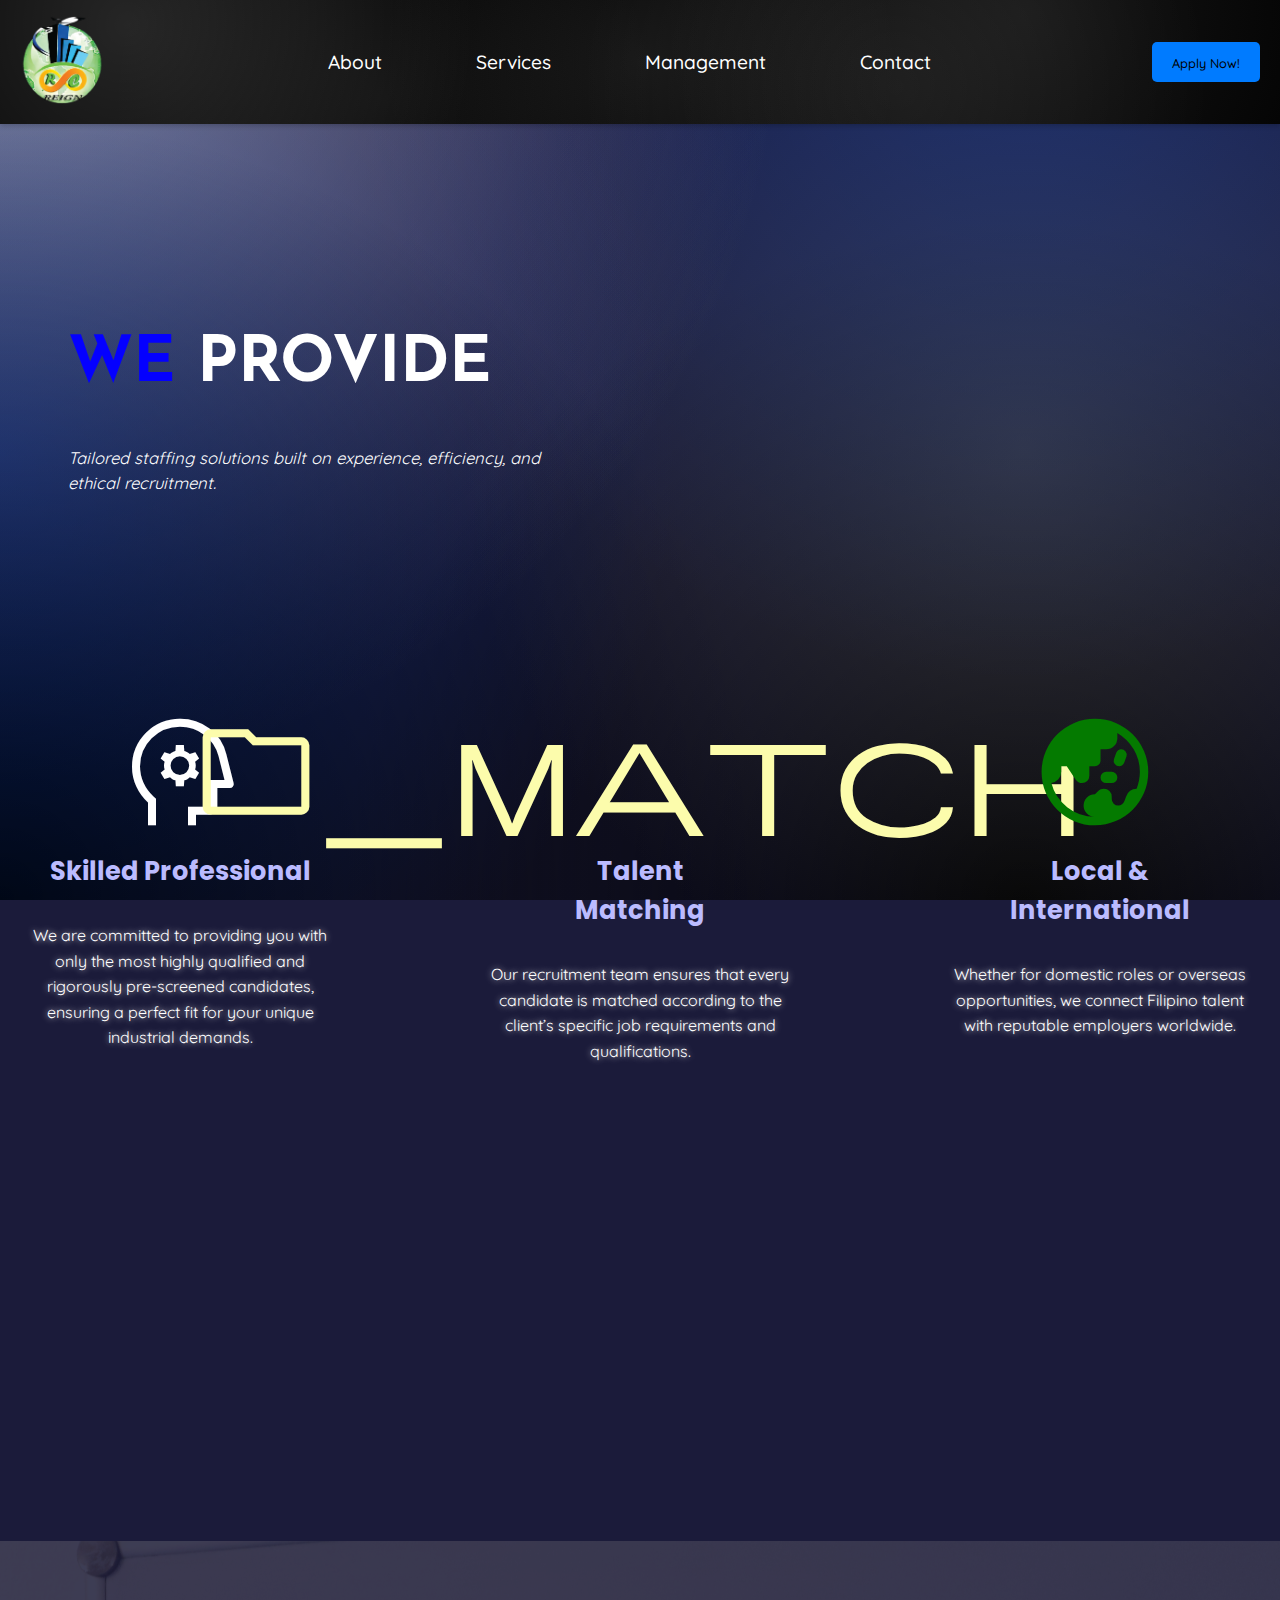
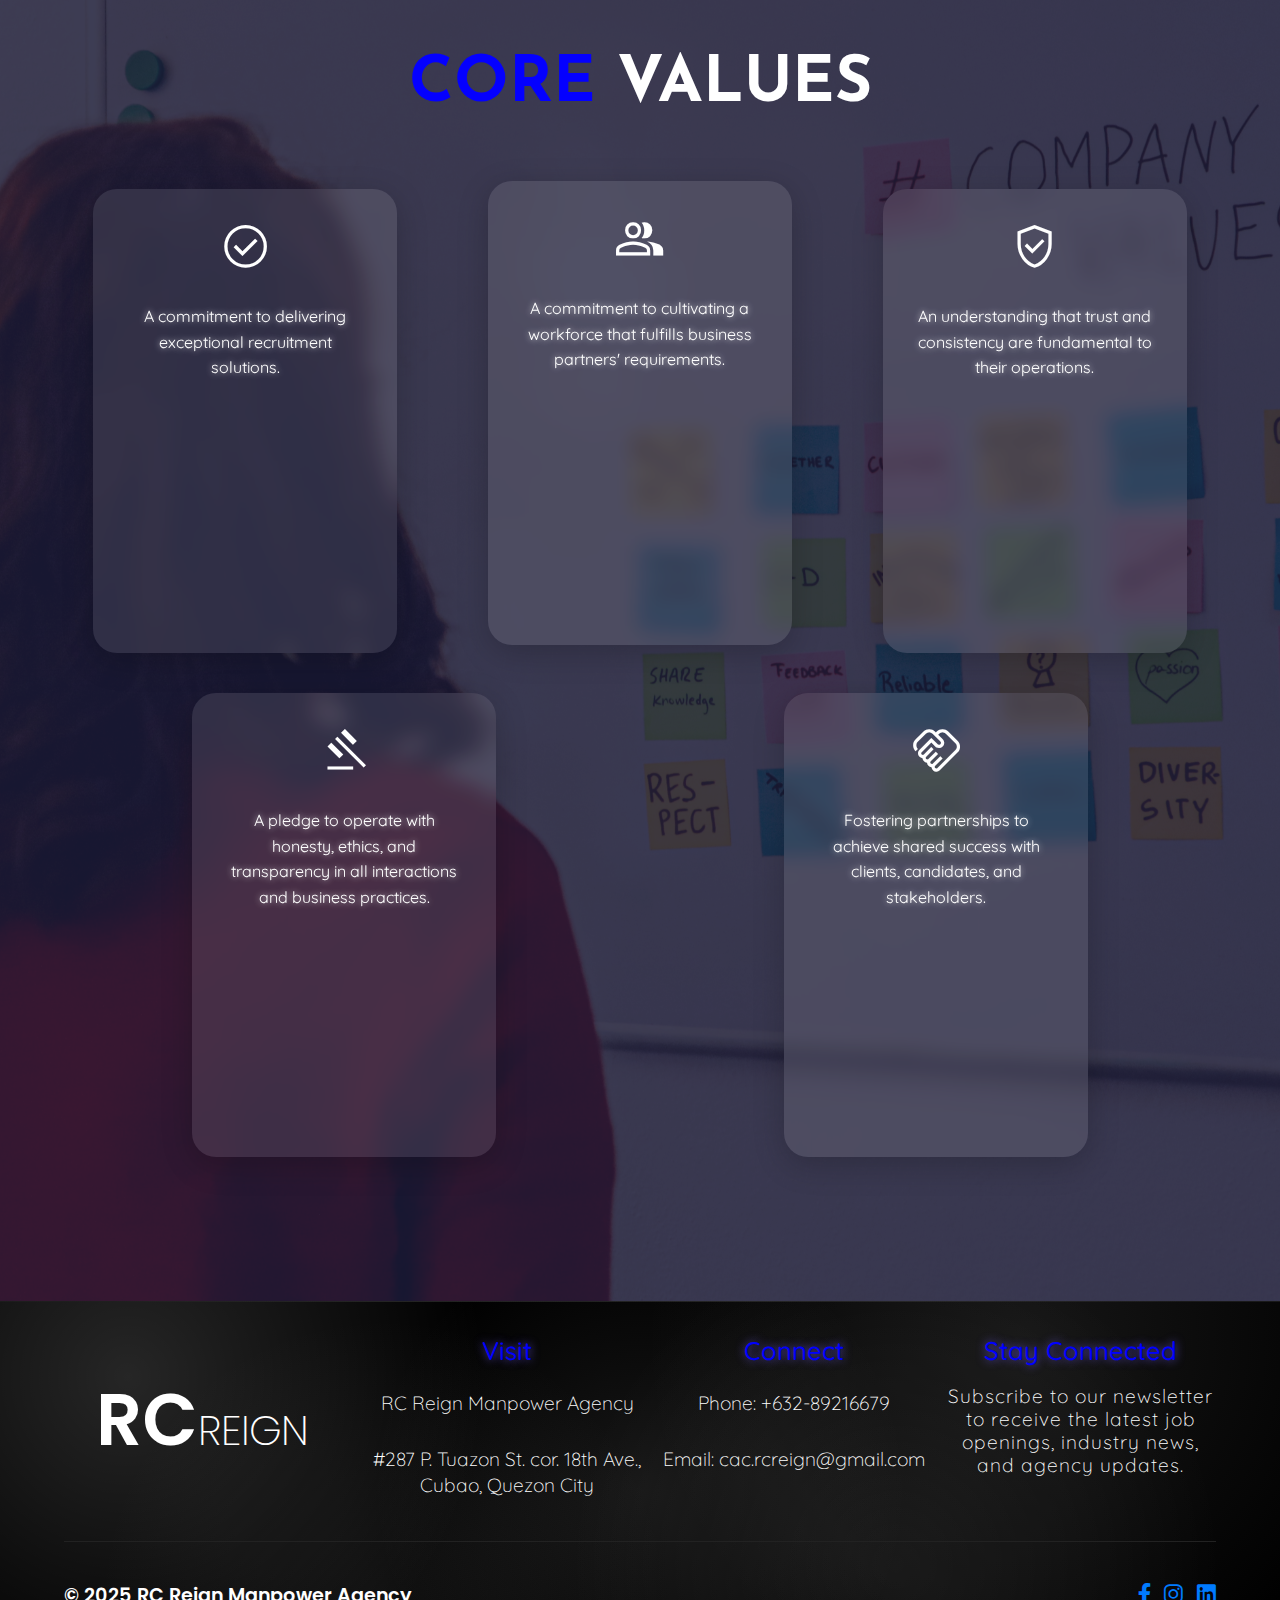
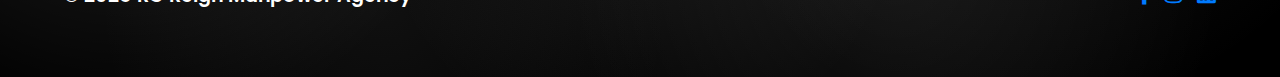
<file: services.html>
<!DOCTYPE html>
<html lang="en">
<head>
    <meta charset="UTF-8">
    <meta name="viewport" content="width=device-width, initial-scale=1.0">
    <link href="https://fonts.googleapis.com/css2?family=Inter:wght@400;500;600;700&display=swap" rel="stylesheet">
    <link rel="stylesheet" href="https://cdnjs.cloudflare.com/ajax/libs/font-awesome/6.0.0-beta3/css/all.min.css">
    <link rel="preconnect" href="https://fonts.googleapis.com">
    <link rel="preconnect" href="https://fonts.gstatic.com" crossorigin>
    <link href="https://fonts.googleapis.com/css2?family=Josefin+Sans:ital,wght@0,100..700;1,100..700&family=Poppins:ital,wght@0,100;0,200;0,300;0,400;0,500;0,600;0,700;0,800;0,900;1,100;1,200;1,300;1,400;1,500;1,600;1,700;1,800;1,900&family=Quicksand:wght@300..700&display=swap" rel="stylesheet">
    <link href="https://fonts.googleapis.com/css2?family=Material+Symbols+Outlined" rel="stylesheet">
    <link rel="stylesheet" href="main.css">
    <link rel="stylesheet" href="services.css">
    <link rel="icon" href="rclogo.png" type="image/png">



    <title>RC REIGN</title>
</head>
<body>
            <header>
        <div class="header-container">

            <div class="logo">
                <a href="index.html">
                    <img src="rclogo.png" alt="Logo">
                </a>
            </div>
              <div class="hamburger-menu" onclick="toggleMobileMenu(this)">
                <div class="bar1"></div>
                <div class="bar2"></div>
                <div class="bar3"></div>
              </div>

            <nav class="navbar">
                <ul>
                    <li><a href="about.html">About</a></li>
                    <li><a href="services.html">Services</a></li>
                    <li><a href="management.html">Management</a></li>
                    <li><a href="contact.html">Contact</a></li>
                </ul>
            </nav>

            <div class="apply-button">
                <a href="https://forms.gle/hG26NouR9AesYjX97">Apply Now!</a>
            </div>

        </div>
    </header>

    <div class="mobile-nav" id="mobileNav">
    <ul>
        <li><a href="about.html" onclick="closeMobileMenu()">About</a></li>
        <li><a href="services.html" onclick="closeMobileMenu()">Services</a></li>
        <li><a href="management.html" onclick="closeMobileMenu()">Management</a></li>
        <li><a href="contact.html" onclick="closeMobileMenu()">Contact</a></li>
    </ul>
    <div class="apply-button-mobile">
        <a href="management.html#apply" onclick="closeMobileMenu()">Apply Now!</a>
    </div>
</div>

          <section class="services">
        <div class="services-containter">
            <div class="serviceshead">
            <h1 class="ostext"><span class="osprovidetext">WE</span> PROVIDE</h1>
            </div>
            <p class="osdes">Tailored staffing solutions built on experience, efficiency, and ethical recruitment.</p>
        </div>
      </section>

            <section class="ssl-services">
        <div class="ssl-cards">
          <div class="ssl-card">
          <span class="material-symbols-outlined icon" style="color: #ffffff;">psychology</span>
            <h3 class="stitle">Skilled Professional</h3>
            <p class="sdes">We are committed to providing you with only the most highly qualified and rigorously pre-screened candidates, ensuring a perfect fit for your unique industrial demands.</p>
          </div>
          <div class="ssl-card">
            <span class="material-symbols-outlined icon" style="color: #fcfcac;">folder_match</span>
            <h3 class="stitle">Talent <br> Matching</h3>
            <p class="sdes">Our recruitment team ensures that every candidate is matched according to the client’s specific job requirements and qualifications.</p>
          </div>
          <div class="ssl-card">
            <span class="material-symbols-outlined icon" style="color: #047a00;">globe_asia</span>
            <h3 class="stitle">Local & International</h3>
            <p class="sdes">​Whether for domestic roles or overseas opportunities, we connect Filipino talent with reputable employers worldwide.</p>
          </div>
        </div>
      </section>

            <section class="ssl-services2">
        <div class="ssl-cards2">
          <div class="ssl-card2">
            <span class="material-symbols-outlined icon" style="color: #ff5353;">person_play</span>
            <h3 class="s2title">Full Staffing <br> Solution</h3>
            <p class="s2des">From recruitment and onboarding to deployment, we offer end-to-end staffing services that ensure a seamless hiring process.</p>
          </div>
          <div class="ssl-card2">
            <span class="material-symbols-outlined icon" style="color: #4169E1;">shield</span>
            <h3 class="s2title">Risk <br> Management</h3>
            <p class="s2des">Through background checks and careful screening, we help reduce hiring risks and ensure the right fit for every position.</p>
          </div>
          <div class="ssl-card2">
            <span class="material-symbols-outlined icon" style="color: #FFE5B4;">support_agent</span>
            <h3 class="s2title">Administrative Support</h3>
            <p class="s2des">Streamline your operations with our comprehensive administrative support, freeing you to focus on your core business.</p>
          </div>
        </div>
      </section>

            <section class="coreval">
        <div class="corevalhead">
            <h1 class="coretext"><span class="valuetext">CORE</span> VALUES</h1>
        </div>

        <div class="coreval-cards">
            <div class="coreval-card coreval-card1">
                 <span class="material-symbols-outlined" style="
  font-size: clamp(2rem, 4vw, 7rem);
  cursor: pointer;
  display: block;
  margin-bottom: 1rem;
  color: white;
">check_circle</span>
                <p class="card-description">A commitment to delivering exceptional recruitment solutions.</p>
            </div>
            <div class="coreval-card coreval-card2" style="
  font-size: clamp(2rem, 4vw, 7rem);
  cursor: pointer;
  display: block;
  margin-bottom: 1rem;
  color: white;
">
                 <span class="material-symbols-outlined" style="
  font-size: clamp(2rem, 4vw, 7rem);
  cursor: pointer;
  display: block;
  margin-bottom: 1rem;
  color: white;
">people</span>
                <p class="card-description">A commitment to cultivating a workforce that fulfills business partners' requirements.</p>
            </div>
            <div class="coreval-card coreval-card3">
                 <span class="material-symbols-outlined" style="
  font-size: clamp(2rem, 4vw, 7rem);
  cursor: pointer;
  display: block;
  margin-bottom: 1rem;
  color: white;
">verified_user</span>
                <p class="card-description">An understanding that trust and consistency are fundamental to their operations.</p>
            </div>
            <div class="coreval-card coreval-card4">
                 <span class="material-symbols-outlined" style="
  font-size: clamp(2rem, 4vw, 7rem);
  cursor: pointer;
  display: block;
  margin-bottom: 1rem;
  color: white;
">gavel</span>
                <p class="card-description">A pledge to operate with honesty, ethics, and transparency in all interactions and business practices.</p>
            </div>
            <div class="coreval-card coreval-card5">
                 <span class="material-symbols-outlined" style="
  font-size: clamp(2rem, 4vw, 7rem);
  cursor: pointer;
  display: block;
  margin-bottom: 1rem;
  color: white;
">handshake</span>
                <p class="card-description">Fostering partnerships to achieve shared success with clients, candidates, and stakeholders.</p>
            </div>
        </div>
    </section>


    <footer>
    <div class="footer-top">
        <div class="footer-logo">
            <h1 class="RCtext">RC<span class="Reigntext">REIGN</span></h1>
        </div>
        <div class="footer-info">
            <div class="visit">
                <h4>Visit</h4>
                <p>RC Reign Manpower Agency</p>
                <p>#287 P. Tuazon St. cor. 18th Ave., Cubao, Quezon City</p>
            </div>
            <div class="connect">
                <h4>Connect</h4>
                <p>Phone: +632-89216679</p>
                <p>Email: cac.rcreign@gmail.com</p>
            </div>
            <div class="stay-connected">
                <h4>Stay Connected</h4>
                <p>Subscribe to our newsletter to receive the latest job openings, industry news, and agency updates.</p>
                </div>
        </div>
    </div>
    <div class="footer-bottom">
        <div class="copyright">
            <p>© 2025 RC Reign Manpower Agency</p>
        </div>
        <div class="social-icons">
            <a href="https://www.facebook.com/profile.php?id=100063755031563" target="_blank" title="Facebook"><i class="fab fa-facebook-f"></i></a>
            <a href="#" target="_blank" title="Instagram"><i class="fab fa-instagram"></i></a>
            <a href="#" target="_blank" title="LinkedIn"><i class="fab fa-linkedin"></i></a>
        </div>
    </div>
</footer>

<script>
        // JavaScript for refresh everytime// 
  document.querySelectorAll('header a, .mobile-nav a').forEach(link => {
    link.addEventListener('click', function (e) {
      e.preventDefault(); // stop default navigation
      window.location.href = this.href; // force a full page reload
    });
  });

  // Optional: Reset scroll position to top on load
  window.onload = () => {
    window.scrollTo(0, 0);
  };

              // JavaScript for mobile menu toggle or hamburger menu
const mobileNav = document.getElementById('mobileNav');
const hamburgerMenu = document.querySelector('.hamburger-menu'); // Get the hamburger menu element

function toggleMobileMenu(menu) {
    mobileNav.style.display = mobileNav.style.display === 'block' ? 'none' : 'block';
    menu.classList.toggle('open');
}

function closeMobileMenu() {
    mobileNav.style.display = 'none'; // Hide the mobile navigation
    hamburgerMenu.classList.remove('open'); // Change the 'X' back to hamburger
}

// Java script for fade in effect of services //
document.addEventListener("DOMContentLoaded", function () {
  const fadeElements = document.querySelectorAll(
    '.mission-side, .vision-side, .ssl-card, .ssl-card2, .abouthead, .abdes, .serviceshead, .osdes'
  );

  const observer = new IntersectionObserver(entries => {
    entries.forEach(entry => {
      if (entry.isIntersecting) {
        entry.target.classList.add('fade-in');
        observer.unobserve(entry.target); // Ensures it only fades in once
      }
    });
  }, {
    threshold: 0.3
  });

  fadeElements.forEach(el => observer.observe(el));
});
</script>
</body>
</html>
</file>
<file: main.css>
/* === Global Background === */
body {
    background-color: #1b1b3a;
    background-image:
      radial-gradient(circle at 0% 50%,
        hsla(221, 100%, 50%, 0.26) 0%,
        transparent 50%),
      radial-gradient(circle at 80% 0%,
        hsla(221, 100%, 50%, 0.23) 0%,
        transparent 50%),
      radial-gradient(circle at 80% 50%,
        hsla(0, 0%, 35%, 0.47) 0%,
        transparent 50%),
      radial-gradient(circle at 0% 100%,
        hsla(0, 0%, 0%, 1) 0%,
        transparent 50%),
      radial-gradient(circle at 80% 100%,
        hsla(0, 0%, 0%, 1) 0%,
        transparent 50%),
      radial-gradient(circle at 0% 0%,
        hsla(0, 0%, 85%, 0.4) 0%,
        transparent 50%),
      radial-gradient(circle at 0% 0%,
        hsla(0, 0%, 38%, 0.8) 0%,
        transparent 50%),
      radial-gradient(circle at 0% 0%,
        hsla(251, 97%, 18%, 1) 0%,
        transparent 50%),
      radial-gradient(circle at 0% 0%,
        hsla(250, 0%, 0%, 1) 0%,
        transparent 50%);
    background-blend-mode: normal;
    background-repeat: no-repeat;
    background-attachment: fixed;
    background-size: cover;
    margin: 0;
    padding: 0;
    opacity: 1;
  }


  html {
    scroll-behavior: smooth;
  }

  #apply {
  scroll-margin-top: 100px; /* Adjust based on your navbar height */
}

  

/* main.css */

/* Style for the hamburger menu (hidden by default) */
.hamburger-menu {
    display: none; /* Hidden by default on larger screens */
    flex-direction: column;
    cursor: pointer;
     width: 30px;
    height: 21px; /* Adjust height to fit 3 bars */
    justify-content: space-between;
}

.hamburger-menu div {
    width: 30px;
    height: 3px;
    background-color: #ffffff;
    margin: 3px 0;
    transition: 0.4s; 
}

/* Container to align all three sections */

header {
    color: white;
    position: fixed; /* Make it sticky */
    top: 0; /* Stick it to the top of the viewport */
    left: 0; /* Extend to the left edge */
    width: 100%; /* Extend to the right edge */
    z-index: 100; /* Ensure it stays on top of other content */
    box-shadow: 0 2px 5px rgba(0, 0, 0, 0.2); /* Optional: Add a subtle shadow */
}

.header-container {
    display: flex;
    justify-content: space-between;
    align-items: center;
    max-width: 100%;
    margin: 0 auto;
  background-color: #000;
  background-image: 
    radial-gradient(circle at 10% 20%, rgba(255, 255, 255, 0.15) 0%, transparent 30%),
    radial-gradient(circle at 80% 10%, rgba(180, 180, 180, 0.12) 0%, transparent 35%),
    radial-gradient(circle at 50% 50%, rgba(220, 220, 220, 0.1) 0%, transparent 40%),
    radial-gradient(circle at 30% 80%, rgba(160, 160, 160, 0.1) 0%, transparent 30%),
    radial-gradient(circle at 70% 70%, rgba(255, 255, 255, 0.08) 0%, transparent 35%);
    color: white;
    padding: 15px 20px;
    position: relative;
}

.logo img {
    width: 5rem; /* Adjust logo size */
    height: auto;
}

/* Navigation centered */
.navbar ul {
    list-style: none;
    padding: 0;
    margin: 0;
    display: flex;
    gap: 6rem;
}

.navbar a {
    text-decoration: none;
    color: white;
    font-size: 1rem;
    font-weight: 500;
    font-family: quicksand, sans-serif;
    transition: color 0.3s;
}

.navbar li {
    margin: 0 15px;
}

.navbar a:hover {
    color: #000dca;
}

.apply-button a { 
    text-decoration: none; /* Remove the underline */
    font-size: 1rem;
    font-weight: 500;
    font-family: quicksand, sans-serif;
    color: black; /* Set the font color to black */
}

.apply-button {
    background-color: #007bff;
    color: white; /* This will be overridden by the 'a' tag color */
    padding: 10px 20px;
    border-radius: 5px;
    cursor: pointer;
    transition: background-color 0.3s;
    font-family: quicksand, sans-serif;
    font-size: 1rem;
    font-weight: 100;
}

.apply-button:hover { /* Add hover effect to the button itself */
    background-color: #0056b3;
}


/* Styles for the "X" when the menu is active */
.hamburger-menu.open .bar1 {
    transform: rotate(-45deg) translate(-6px, 6px);
}

.hamburger-menu.open .bar2 {
    opacity: 0; /* Hide the middle bar */
}

.hamburger-menu.open .bar3 {
    transform: rotate(45deg) translate(-6px, -6px);
}


/*mobile*/
@media only screen and (max-width: 767px) {
    .navbar {
        display: none;
    }

    .apply-button {
        display: none;
    }

    .hamburger-menu {
        display: flex; /* Shown on mobile screens */
    }

    .header-container {
        justify-content: space-between;
    }
}

.mobile-nav {
    display: none;
    position: fixed; /* Make it sticky */
    top: 120px; /* Adjust based on header height */
    left: 0;
    background: rgba(255, 255, 255, 0.2);
    box-shadow: 0 8px 32px 0 rgba( 31, 38, 135, 0.37 );
    backdrop-filter: blur( 4px );
    -webkit-backdrop-filter: blur( 4px );
    border-radius: 10px;
    width: 100%;
    padding-top: 20px; /* Reduce top padding */
    padding-bottom: 20px; /* Add bottom padding */
    padding-left: 0; /* Remove side padding */
    padding-right: 0; /* Remove side padding */
    box-shadow: 0 2px 5px rgba(0, 0, 0, 0.1);
    z-index: 10;
    text-align: center;
    transition: top 5.3s ease-in-out; /* Add the transition property */
}

.mobile-nav.open {
    top: 70px; /* Slide it down to its visible position */
}

.mobile-nav ul {
    list-style: none;
    padding: 0;
    margin: 0;
}

.mobile-nav li {
    padding: 10px 0;
}

.mobile-nav a {
    text-decoration: none;
    color: #141414;
    font-weight: bold;
    display: block; /* Make links take full width for easier tapping */
    padding: 10px 0; /* Add padding to the links themselves */
    font-size: 1.2rem; /* Increase font size for better readability */
    font-family: quicksand, sans-serif;
    font-weight: 200;
    transition: color 0.3s, background-color 0.3s;
}

.mobile-nav a:hover {
    color: #000dca; /* Change text color on hover */
}

.mobile-nav .apply-button-mobile {
    margin-top: 20px;
    padding: 0 20px; /* Add some side padding for the button */
}



.mobile-nav .apply-button-mobile a {
    display: inline-block;
    background-color: #007bff;
    color: white;
    border: none;
    border-radius: 10px;
    cursor: pointer;
    font-weight: bold;
    text-decoration: none;
    padding: 10px 20px;
    text-align: center;
    font-family: quicksand, sans-serif;
    font-weight: 200;
    transition: background-color 0.3s; /* Add transition for smooth effect */
}

.mobile-nav .apply-button-mobile a:hover {
    background-color: #0056b3; /* Darker background on hover */
}

/*tablet*/
@media only screen and (min-width: 768px) and (max-width: 1023px) {
    .header-container {
        display: flex;
        justify-content: space-between; /* Logo left, items right */
        align-items: center;
    }

    .navbar {
        display: none !important; /* Hide the desktop navigation on tablets */
    }

    .apply-button {
        display: none !important; /* Hide the apply button on tablets */
    }

    .hamburger-menu {
        display: flex; /* Show the hamburger menu on tablets */
    }

    /* You might want to adjust the styling of the hamburger menu for tablets */
    .hamburger-menu {
        display: flex;
        width: 40px; /* Make it slightly bigger for tablets */
        height: 28px;
        justify-content: space-between;
    }

    .hamburger-menu div {
        height: 4px; /* Make the bars thicker */
    }

    .hamburger-menu.open .bar1 {
        transform: rotate(-45deg) translate(-8px, 8px); /* Adjust translate for larger size */
    }

    .hamburger-menu.open .bar3 {
        transform: rotate(45deg) translate(-8px, -8px); /* Adjust translate for larger size */
    }

    .mobile-nav {
        top: 113px; /* Adjust top position if header height is different on tablets */
    }
}

/*laptop*/
@media only screen and (min-width: 1024px) and (max-width: 1439px) {

    .navbar a {
        font-size: 1.2rem;
    }

    .apply-button a {
        font-size: 0.8rem; /* Adjust font size for laptop */
    }
      .navbar ul {
        gap: 4rem; /* Adjust gap for laptops */
    }

        .logo img {
        height: 90px; /* Slightly larger logo on desktop */
        width: auto; /* Maintain aspect ratio */
    }

        .hamburger-menu {
        display: none !important; /* Hide on laptop */
    }
}


/*desktop*/
@media only screen and (min-width: 1440px) and (max-width: 40000px) {
    header {
        padding: 0px; /* Adjust header padding on large desktops */
    }

    .header-container {
        max-width: 100%; /* Limit maximum width of header content */
        margin: 0 auto; /* Center the header content */
    }

        .navbar {
        display: flex !important;
        align-items: center;
    }


    .navbar ul {
        gap: 8rem; /* Further adjust gap for large desktops */
    }

    .logo img {
        height: 80px; /* Slightly larger logo on desktop */
        width: auto; /* Maintain aspect ratio */
    }

        .apply-button {
        /* Ensure it's visible on desktop */
        display: block;
    }

        .hamburger-menu {
        display: none !important; /* Hide the hamburger menu on desktop */
    }
}




/* === main === */
main {
  display: flex;
  flex-direction: column;
  align-items: center;
  justify-content: center;
  height: 70rem;
  color: white;
  text-align: center;
  opacity: 0;
  animation: fadeIn 5s ease-out forwards;
}

.hero {
  display: flex;
  flex-direction: column;
  align-items: center;
  justify-content: center;
  color: white;
  text-align: center;
  padding: 0 20px; /* Add some padding */
  margin-top: -5rem;
}

@keyframes fadeIn {
  from {
    opacity: 0;
    transform: translateY(0);
  }
  to {
    opacity: 1;
    transform: translateY(0);
  }
}

.highlight {
  font-family: "Josefin Sans", sans-serif;
  font-weight: 100;
  font-size: clamp(3.5rem, 7vw, 9rem);
  font-weight: bold;
  color: rgb(255, 255, 255);
  text-shadow: 0 4px 6px rgba(0, 0, 0, 0.7); 
}

h1 {
  font-family: "Josefin Sans", sans-serif;
  font-weight: 100;
  font-size: clamp(2rem, 5vw, 6rem);
  margin: 0;
}

.subheading {
  font-family: "Josefin Sans", sans-serif;
  font-size: clamp(0.8rem, 1.4vw, 2rem);
  color: white;
  color: white;
  text-shadow: 0 0 8px rgba(173, 173, 255, 0.8),
               0 0 16px rgba(173, 173, 255, 0.5);

}

/* Button */
.button {
  display: flex;
  justify-content: center;
  gap: 20px; /* spacing between buttons */
  gap: clamp(1rem, 2vw, 4rem);
  margin-top: 10px;
}

.button a {
  margin: 5px;
  padding: clamp(6px, 1.3vw, 15px) clamp(8px, 3vw, 25px);
  font-size: clamp(0.8rem, 2vw, 1rem);
  color: white;
  border: 1px solid #4949f8; 
  text-decoration: none;
  font-weight: 500;
  border-radius: 3px;
  transition: 0.3s;
  font-family: "Poppins", sans-serif;
  font-weight: 300;
}

.button a:hover {
  background-color: #5353ff;
  color: black;
  box-shadow: 0 0 10px #5353ff, 0 0 20px #5353ff, 0 0 30px #5353ff;
}

/* main media tablet to desktop */
/* mobile */
@media only screen and (max-width: 767px) {
}

/* tablet */
@media only screen and (min-width: 768px) and (max-width: 1023px) {
}

/*laptop*/
@media only screen and (min-width: 1024px) and (max-width: 1439px) {
}



/*our client section*/

.our-clients-section {
  padding-top: 20rem;

}

.our-clients-header {
    text-align: center; /* Center the header and description */
    padding: 10px; /* Add some padding around the section */
    padding-top: 20px;
    padding-bottom: 90px;
    margin-top: -30rem;
}


.clienttext {
    font-size: clamp(2rem, 5vw, 7rem);
    margin-bottom: 10px;
    color: white; 
    font-family: "Josefin Sans", sans-serif; /* Use your preferred font */
    font-weight: bold;
}

.ourtext {
    color: blue;
}

.ocdes {
    color: white; 
    font-size: clamp(1rem, 1.3vw, 2.6rem);
    font-style: italic;
    line-height: 1.6;
    font-family: "Quicksand", sans-serif; /* Use your preferred font */
    font-weight: 400;
    margin: 0 auto; /* Center the description */
    max-width: 90%; /* Limit the width on mobile */
    text-shadow: 0 0 8px rgba(173, 173, 255, 0.8),
    0 0 16px rgba(173, 173, 255, 0.5); /* White glow */
}

.ocdes, .ourclienthead {
  opacity: 0;
  transform: translateX(-50px); /* slide from left */
  transition: opacity 0.8s ease-out, transform 1s ease-out;
}

.ocdes.slide-in, .ourclienthead.slide-in {
  opacity: 1;
  transform: translateX(0);
}

/* Mobile Styles (max-width: 767px) - Refinements */

@media only screen and (min-width: 768px) and (max-width: 1023px){
}

@media only screen and (min-width: 1024px) and (max-width: 1439px) {
    .our-clients-header {
    text-align: left; /* Align header content to the left */
    padding: 90px; /* Add some padding around the section */
    margin-top: -15rem;
    width: 80%; /* Limit width and allow margin for spacing */
    margin-left: -28px; /* Push to the right */
    margin-right: auto; /* Keep centered overall */
}

.clienttext {
    margin-bottom: 10px;
    text-align: left; /* Ensure text is left-aligned */
}

.ourtext {
    color: blue;
}

.ocdes {
    margin-top: 4rem;
    line-height: 2.2rem;
    margin-left: 0; /* Remove auto margin to left */
    margin-right: auto; /* Keep right margin auto for overall centering of the block */
    max-width: 80%; /* Limit the width */
    text-align: left; /* Ensure text is left-aligned */
}

}

@media only screen and (min-width: 1440px) and (max-width: 40000px) {
        .our-clients-header {
    text-align: left; /* Align header content to the left */
    padding: 90px; /* Add some padding around the section */
    margin-top: -15rem;
    width: 80%; /* Limit width and allow margin for spacing */
    margin-left: -28px; /* Push to the right */
    margin-right: auto; /* Keep centered overall */
}

.clienttext {
    margin-bottom: 10px;
    text-align: left; /* Ensure text is left-aligned */
}

.ourtext {
    color: blue;
}

.ocdes {
    margin-top: 4rem;
    line-height: 2.9rem;
    margin-left: 0; /* Remove auto margin to left */
    margin-right: auto; /* Keep right margin auto for overall centering of the block */
    max-width: 60%; /* Limit the width */
    text-align: left; /* Ensure text is left-aligned */
}
}


/*client carousel*/

.glassmorphism {
  background: rgba(234, 234, 234, 0.1);
  box-shadow: 0 8px 32px 0 rgba(31, 38, 135, 0.37);
  backdrop-filter: blur(5px);
  -webkit-backdrop-filter: blur(5px);
  border-radius: 10px;
  border: 1px solid rgba(255, 255, 255, 0.18);
  transition: background 0.5s ease, box-shadow 0.5s ease, backdrop-filter 0.5s ease, -webkit-backdrop-filter 0.5s ease, border-color 0.5s ease;
}

  .category-title {
    text-align: center;
    font-family: 'Poppins', sans-serif;
    font-weight: 600;
    font-size: clamp(1.5rem, 4vw, 5rem);
    color: #dfdfdf;
    margin-bottom: 2rem;
  }

.client-container {
  width: clamp(80px, 90vw, 400px); /* Using 100% as the preferred value */

  /* Clamp height */
  height: clamp(50px, 70vw, 320px); /* Using 'auto' to respect content height */
  font-size: 0.75rem;
  padding: 15px;
  margin-bottom: 15px;
  border-radius: 20px;
  display: flex;
  flex-direction: column;
  align-items: center;
  justify-content: center;
  color: rgb(255, 255, 255);
  text-align: center;
  box-sizing: border-box;
  transition: transform 0.3s ease-in-out, box-shadow 0.3s ease-in-out;
}

  .carousel-item {
    display: none;
    flex-direction: row;
    flex-wrap: wrap;
    justify-content: center;
    align-items: center;
    gap: clamp(1rem, 2vw, 3rem);
    width: 100%;

  }

  .carousel-item.active {
  display: flex;
}


  .client-container:hover {
  transform: scale(1.05); /* Makes the container bigger on hover */
  box-shadow: 0 0 15px rgba(0, 0, 0, 0.3); 
}

.client-container img {
  max-width: 70%;
  max-height: 35%;
  margin-bottom: 5px;
}

  .title {
  font-size: clamp(0.8rem, 2vw, 1.2rem);
  color: #ffffff;
  font-family: "Josefin Sans", sans-serif;
  font-weight: 700;
}

  .button-container {
  color: white;
  display: flex;
  justify-content: center;
  gap: 3rem;
  margin-top: 40px;
  }

  .nav-button {
  cursor: pointer;
  font-size: 2rem;
  margin-bottom: 5rem;
  background-color: #007bff00; 
  color: white; /* Ensure the arrow color is visible */
  gap: 40px;
  border: none; /* Remove default button border */
  }

  .nav-button:hover {
  opacity: 8;
  transform: scale(1.3);
    transition: transform 0.3s ease-in-out;
}

/* media for client carousel */
@media only screen and (min-width: 768px) and (max-width: 1023px){
}

@media only screen and (min-width: 1024px) and (max-width: 1439px) {
}

@media only screen and (min-width: 1440px) and (max-width: 40000px) {
      .carousel-container {
    gap: 60px;
  }

    .client-container {
    padding: 40px;
    font-size: 1rem;
  }

    .client-container img {
    max-width: 65%;
    max-height: 50%;
    margin-bottom: 10px;
  }

}








        /* Footer Styles */

footer {
    background-color: #000;
    background-image:
        radial-gradient(circle at 10% 20%, rgba(255, 255, 255, 0.15) 0%, transparent 30%),
        radial-gradient(circle at 80% 10%, rgba(180, 180, 180, 0.12) 0%, transparent 35%),
        radial-gradient(circle at 50% 50%, rgba(220, 220, 220, 0.1) 0%, transparent 40%),
        radial-gradient(circle at 30% 80%, rgba(160, 160, 160, 0.1) 0%, transparent 30%),
        radial-gradient(circle at 70% 70%, rgba(255, 255, 255, 0.08) 0%, transparent 35%);
    background-blend-mode: screen;
    color: white;
    width: 100%;
    border-top: 1px solid rgba(255, 255, 255, 0.1);
    box-shadow: 0 0 20px rgba(255, 255, 255, 0.05);
    padding-bottom: 3rem;
    display: flex;
    flex-direction: column; /* Keep footer as a column to stack top and bottom */
    align-items: center; /* Center the bottom section */
    margin: 0 auto;
    margin-top: 0 auto;
}

.footer-top {
    display: flex; /* Keep logo and info in a row */
    justify-content: space-around; /* Distribute space */
    align-items: flex-start; /* Align items to the start vertically */
    max-width: 1200px;
    width: 90%;
    padding: 2rem;
    flex-wrap: wrap; /* Allow wrapping if needed */
    gap: 2rem; /* Adjust gap between logo and info */
}

.footer-logo {
    font-size: clamp(3rem, 5vw, 3rem);
    padding: 20px;
    padding-right: 2rem; /* Reduce right padding */
    margin-left: 0; /* Remove negative margin */
    transform: translateY(0); /* Remove vertical transform */
    flex-shrink: 1; /* Allow logo to shrink */
}

.RCtext {
    font-size: clamp(2.4rem, 8vw, 4.5rem);
    font-weight: bold;
    color: white;
    margin: 0;
    font-family: "Poppins", sans-serif;
    font-weight: 600;
}

.Reigntext {
    font-size: clamp(1.7rem, 5vw, 2.6rem);
    color: white;
    font-family: "Poppins", sans-serif;
    font-weight: 200;
}

.footer-info {
    display: flex; /* Keep info sections in a row */
    justify-content: space-around;
    align-items: flex-start;
    flex-grow: 1; /* Take available space */
    width: auto; /* Adjust width */
    flex-wrap: wrap; /* Allow wrapping of info sections */
    gap: 1rem; /* Adjust gap between info sections */
}

.visit,
.connect,
.stay-connected {
    text-align: center;
    flex: 1 1 auto; /* Distribute space, allow growth and shrinking */
    width: 300px; /* Ensure a minimum width for each section */
}

.visit h4,
.connect h4,
.stay-connected h4 {
    margin-top: 0;
    color: blue;
    font-size: clamp(1.2rem, 2vw, 1.7rem);
    margin-bottom: 5px;
    text-shadow: 0 0 10px rgba(118, 94, 255, 0.8);
    font-family: "Quicksand", sans-serif;
    font-weight: 500;
}

.visit p,
.connect p,
.stay-connected p {
    font-size: 0.9rem; /* Adjust text size */
    font-size: clamp(0.85rem, 1.7vw, 1.2rem);
    line-height: 1.4;
    margin-bottom: 0.5em;
    font-family: "Quicksand", sans-serif;
    font-weight: 300;
    display: block;
}

.connect {
    display: flex;
    flex-direction: column;
    align-items: center;
}

.visit {
    display: flex;
    flex-direction: column;
    align-items: center;
}

.stay-connected {
    text-align: center;
    flex-grow: 1;
    white-space: normal;
}

.stay-connected p {
    color: #ffffff;
    text-align: center;
    margin-bottom: 1rem; /* Adjust margin */
    font-size: clamp(0.85rem, 1.7vw, 1.2rem);
    letter-spacing: 1px;
    line-height: 1.2; /* Adjust line height */
    max-width: 300px;
    margin-left: auto;
    margin-right: auto;
    font-family: "Quicksand", sans-serif;
    font-weight: 300;
}


.footer-bottom {
    display: flex;
    justify-content: space-between;
    align-items: center;
    width: 90%;
    max-width: 1200px;
    padding-top: 20px;
    border-top: 1px solid #222;
    font-size: 0.9em; /* Adjust font size */
}

.copyright {
    text-align: left;
    font-family: "Poppins", sans-serif;
    font-weight: 600;
}

.social-icons {
    text-align: center;
}

.social-icons a {
    color: #007bff;
    font-size: clamp(1.8rem, 7vw, 2.5rem);
    margin-left: 10px; 
    text-decoration: none;
}

.social-icons a:hover {
    opacity: 0.6;
}

.copyright {
    font-size: clamp(0.8rem, 2vw, 1.2rem);
}

/* media for footer*/
/* Mobile Styles (max-width: 769px) */
@media only screen and (max-width: 767px) {
    .footer-top {
        flex-direction: column; /* Stack logo and info */
        align-items: center; /* Center items */
        text-align: center;
        padding: 1rem;
        gap: 1.5rem;
    }



    .footer-info {
        flex-direction: column; /* Stack info sections */
        align-items: center;
        text-align: center;
        gap: 1.5rem;
    }

    .visit,
    .connect,
    .stay-connected {
        min-width: auto; /* Allow full width */
        width: 90%; /* Take up most of the width */
    }

    .visit h4,
    .connect h4,
    .stay-connected h4 {
        margin-bottom: 4px;
    }

    .visit p,
    .connect p,
    .stay-connected p {
        line-height: 2;
    }

    .footer-bottom {
        font-size: 0.8em;
        padding-top: 1rem;
    }

    .social-icons a {
        font-size: 2em;
        margin-left: 8px;
    }
}

/* Tablet Styles (min-width: 770px and max-width: 1023px) */
@media only screen and (min-width: 768px) and (max-width: 1023px) {
    .footer-top {
        align-items: center; /* Center items */
        text-align: center;
        padding: 1rem;
        gap: 1.5rem;
    }


    .footer-info { 
        align-items: center;
        text-align: center;
    }

    .visit,
    .connect,
    .stay-connected {
        width: 90%; /* Take up most of the width */
    }

    .visit h4,
    .connect h4,
    .stay-connected h4 {
        margin-bottom: 4px;
    }

    .visit p,
    .connect p,
    .stay-connected p {
        line-height: 2;
    }

    .footer-bottom {
        font-size: 0.8em;
        padding-top: 1rem;
    }


    .social-icons a {
        margin-left: 8px;
    }

}

/*laptop*/
@media only screen and (min-width: 1024px) and (max-width: 1439px) {
    .footer-logo {
        font-size: 5rem; /* Smaller logo */
        padding: 2rem;
        margin-left: 0; 
    }

    .visit,
    .connect,
    .stay-connected {
        width: 150px; /* Take up most of the width */
    }

    .visit h4,
    .connect h4,
    .stay-connected h4 {
    margin-bottom: 5px;
    }

    .visit p,
    .connect p,
    .stay-connected p {
    margin-bottom: 0.5em;
    }

    .footer-bottom {
    font-size: 0.9em; /* Adjust font size */
    padding-top: 20px;
    }


    .social-icons a {
    font-size: 1.5em; /* Adjust icon size */
    margin-left: 10px; /* Adjust icon spacing */
    }

}
</file>
<file: about.css>
body {
          background-color: #1b1b3a;
          background-image:
            radial-gradient(circle at 0% 50%, hsla(221, 100%, 50%, 0.26) 0%, transparent 50%),
            radial-gradient(circle at 80% 0%, hsla(221, 100%, 50%, 0.23) 0%, transparent 50%),
            radial-gradient(circle at 80% 50%, hsla(0, 0%, 35%, 0.47) 0%, transparent 50%),
            radial-gradient(circle at 0% 100%, hsla(0, 0%, 0%, 1) 0%, transparent 50%),
            radial-gradient(circle at 80% 100%, hsla(0, 0%, 0%, 1) 0%, transparent 50%),
            radial-gradient(circle at 0% 0%, hsla(0, 0%, 85%, 0.4) 0%, transparent 50%),
            radial-gradient(circle at 0% 0%, hsla(0, 0%, 38%, 0.8) 0%, transparent 50%),
            radial-gradient(circle at 0% 0%, hsla(251, 97%, 18%, 1) 0%, transparent 50%),
            radial-gradient(circle at 0% 0%, hsla(250, 0%, 0%, 1) 0%, transparent 50%);
  
          background-size: cover;
          background-position: center;
          background-attachment: fixed;
          position: relative;
          z-index: 0;
          overflow-x: hidden;
        }

        body::before {
          content: "";
          position: fixed;
          top: 0;
          left: 0;
          width: 100vw;
          height: 100vh;
          background-image: url('businessmeetingbg.jpg');
          background-size: cover;
          background-position: center;
          opacity: 0.08;
          z-index: -1;
          pointer-events: none; 
        }

        /*ABOUT SECTION*/
        .about {
          position: relative;
          z-index: 1;
          padding: 20px;
        }

        .about-container {
          text-align: center; /* Center the header and description */
          padding: 10px; /* Add some padding around the section */
          padding-top: 20rem;
          margin-bottom: 5rem;
        }

        .abouthead {
          margin-bottom: 2rem;
        }

        .ourtext {
          color: blue;
        }

        .abdes {
          color: #ffffff;
          font-size: clamp(1rem, 1.3vw, 3rem);
          font-style: italic;
          line-height: clamp(1.6rem, 1.8vw, 3.6rem);
          font-family: "Quicksand", sans-serif; /* Use your preferred font */
          font-weight: 400;
          margin: 0 auto; /* Center the description */
          max-width: 90%; /* Limit the width on mobile */
        }

        .abouthead, .abdes {
          opacity: 0;
          transform: translateY(40px);
          transition: opacity 1s ease-out, transform 1s ease-out;
        }

        .abouthead.fade-in, .abdes.fade-in {
          opacity: 1;
          transform: translateY(0);
        }

        /*WHO WE ARE MEDIA QUERIES*/
        @media only screen and (min-width: 768px) and (max-width: 1023px) { 
          
        }

        @media only screen and (min-width: 1024px) and (max-width: 1439px) {
        .about-container {
          margin-top: 1rem;
          }

        .abouthead {
          margin-bottom: 10px;
          text-align: left; /* Ensure text is left-aligned */
          margin-left: 3rem;

        }

        .abdes {
          margin-left: 3rem;
          margin-top: 3rem;
          margin-right: auto; /* Keep right margin auto for overall centering of the block */
          max-width: 60%; /* Limit the width */
          text-align: left; /* Ensure text is left-aligned */
        } 
      }

        @media only screen and (min-width: 1440px) and (max-width: 40000px) {
          .about-container {
          margin-top: 1rem;
          }

        .abouthead {
          margin-bottom: 20px;
          text-align: left; /* Ensure text is left-aligned */
          margin-left: 3rem;

        }

        .abdes {
          margin-left: 3rem;
          margin-top: 3rem;
          margin-right: auto; /* Keep right margin auto for overall centering of the block */
          max-width: 60%; /* Limit the width */
          text-align: left; /* Ensure text is left-aligned */
        } 
        }


      /*MISSION AND VISION SECTION*/
.missionvision {
  display: flex;
  flex-direction: column;
  align-items: center; /* Center the children horizontally */
  justify-content: center;
  padding: 40px 20px;
  text-align: center; /* Ensure all text inside is centered */
}

.mission-side,
.vision-side {
  display: flex;
  flex-direction: column;
  align-items: center; /* Center the content horizontally */
  margin-bottom: 120px;
  max-width: 800px;
}

.vision-side {
  margin-top: 40px;
}

.mission-side,
.vision-side {
  opacity: 0;
  transform: translateY(30px);
  transition: opacity 1s ease-out, transform 1s ease-out;
}

.mission-side.fade-in,
.vision-side.fade-in {
  opacity: 1;
  transform: translateY(0);
}

.clienttext {
 font-size: clamp(2.2rem, 5vw, 7rem);
 margin-bottom: 10px;
 color: white; 
 font-family: "Josefin Sans", sans-serif; /* Use your preferred font */
font-weight: bold;
}

.ourmtext,
.ourvtext {
  color: blue;
  font-weight: bold;
}

.missiontext,
.visiontext {
  color: white;
  text-shadow: 0 0 8px rgba(255, 255, 255, 0.062), 0 0 16px rgba(255, 255, 255, 0.301);
  font-weight: bold;
}

.mdes,
.vdes {
  color: white;
  font-family: "Quicksand", sans-serif;
  font-style: italic;
  font-size: clamp(1rem, 1.3vw, 3rem);
  line-height: clamp(1.6rem, 1.8vw, 3.6rem);
  max-width: 80%; /* Limit the width on mobile */
  font-weight: 400;
  margin: 0 auto; /* Center the description */
  margin-top: 20px;
}

.omhighlight,
.ovhighlight {
  color: #004cff;
  font-weight: bold;
  text-shadow: 0 0 8px rgba(20, 20, 172, 0.8),
               0 0 16px rgba(173, 173, 255, 0.5);
}

/*MISSION AND VISION MEDIA QUERIES*/
@media only screen and (min-width: 768px) and (max-width: 1023px) { 
}

@media only screen and (min-width: 1024px) and (max-width: 1439px) {
  .mission-side,
  .vision-side {
    align-items: flex-start;
    text-align: left;
    margin-left: 3rem;
    margin-right: auto;
    max-width: 60%;
  }

}

@media only screen and (min-width: 1440px) and (max-width: 40000px) {
  .mission-side,
  .vision-side {
    align-items: flex-start;
    text-align: left;
    margin-left: 3rem;
    margin-right: auto;
    max-width: 60%;
  }

}

@media only screen and (min-width: 1024px) and (max-width: 40000px) {
  .missionvision {
    margin-top: 11rem;
    margin-bottom: 11rem;
    flex-direction: row;
    justify-content: center;
    gap: 10rem; /* Optional: spacing between Mission and Vision */
    align-items: flex-start; /* Align tops instead of centers */
  }

  .mission-side,
  .vision-side {
    margin: 0;
    max-width: 40%;
    align-items: flex-start;
    text-align: left;
  }

  .mdes,
  .vdes {
    text-align: left;
    margin-left: 0;
    margin-right: 0;
    margin-top: 3rem;
  }
}
</file>
<file: contact.css>
.contact {
      display: flex;
  flex-direction: column;
  align-items: center;
  justify-content: center;
  color: white;
  text-align: center;
  margin-top: -10rem;
}

.contacttext {
        font-size: clamp(2.2rem, 7vw, 7rem);
    margin-bottom: 10px;
    font-family: "Quicksand", sans-serif;
    font-weight: 300;
}

.blueus {
  color: #0400ff;
}

.contactdes {
  font-family: "Josefin Sans", sans-serif;
  font-weight: 200;
  font-size: clamp(1rem, 2vw, 2rem);
  line-height: clamp(1.6rem, 1.8vw, 3.6rem);
  margin: 0 auto; /* Center the description */
  max-width: 90%; /* Limit the width on mobile */
}

.con {
  display: flex;
  justify-content: center;
  align-items: center;
  padding: 3rem;
  margin-top: -15rem;
}

.con-container {
  background: rgba(255, 255, 255, 0.06);
  border: 1px solid rgba(255, 255, 255, 0.15);
  border-radius: 16px;
  padding: 3rem 2rem;
  width: 100%;
  max-width: 700px;
  backdrop-filter: blur(20px);
  -webkit-backdrop-filter: blur(20px);
  color: white;
  text-align: center;
  font-family: "Poppins", sans-serif;
  position: relative;
}

.con-container h2 {
  font-size: 2rem;
  margin-bottom: 1rem;
}

.con-container p {
  font-size: 1rem;
  margin-bottom: 2rem;
  opacity: 0.8;
  color: #ccc;
}

/* Concern Form Styling */
.concern-form {
  display: flex;
  flex-direction: column;
  gap: 1.5rem;
}

/* Input groups */
.concern-form .form-group {
  display: flex;
  flex-direction: column;
  gap: 1rem;
}

/* Full width textarea group */
.concern-form .full-width {
  width: 100%;
}

/* Inputs & Textarea */
.concern-form input[type="text"],
.concern-form input[type="email"],
.concern-form input[type="tel"],
.concern-form textarea {
  padding: 0.75rem 1rem;
  border: 1px solid rgba(255, 255, 255, 0.2);
  background: rgb(255, 255, 255);
  border-radius: 10px;
  font-family: inherit;
  color: rgb(0, 0, 0);
  font-size: 1rem;
  outline: none;
  transition: border 0.3s ease;
  resize: none;
}

.concern-form input:focus,
.concern-form textarea:focus {
  border-color: #0400ff;
}

/* Button */

  .submit-button {
    display: inline-block;
    text-decoration: none;
    padding: 15px 30px;
    background-color: #007bff; /* Original blue color */
    color: white;
    border-radius: 5px;
    font-size: 1.2em;
    transition: background-color 0.3s ease; /* Smooth transition for the hover effect */
  }

  /* Hover effect: darken the background color */
  .submit-button:hover {
    background-color: #0056b3; /* A darker shade of blue */
  }
</file>
<file: management.css>
.management {
    position: relative;
    text-align: center;
    z-index: 1;
    padding: 20px;
    padding-top: 20.8rem;
}

.management-container {
    text-align: center; /* Center the header and description */
    padding: 10px; /* Add some padding around the section */
    margin-bottom: 5rem;
}

.managementtext {
    margin-bottom: 2rem;
    font-family: "Josefin Sans", sans-serif;
    font-weight: 700;
    color: white;
}

.ceo {
  display: flex;
  justify-content: center;
  gap: 5rem; /* 👈 This is where you can adjust the gap */
  padding: 4rem 2rem;
  color: white;
  flex-wrap: wrap;
  background-color: #131331;

}

.ceoimg-glass img {
height: clamp(400px, 50vw, 600px);
width: auto;
  margin-top: 2em;
}

.ceoimg-glass {
  display: flex;
  justify-content: center;
  align-items: center;
  background: rgba(255, 255, 255, 0.103);
  overflow: hidden;
  padding: 0.1rem;
  border-radius: 20px;
  box-shadow: 0 0 25px rgb(0, 0, 0);

}

@keyframes slideInLeft {
  from {
    opacity: 0;
    transform: translateX(-100px);
  }
  to {
    opacity: 1;
    transform: translateX(0);
  }
}

.ceoimg-glass {
  animation: slideInLeft 1.2s ease-out forwards;
  opacity: 0; /* ensures the image is initially hidden until animation runs */
}


.ceotext {
  max-width: 700px;
}

.ceoname,
.ceotitle {
  font-family: "Poppins", sans-serif;
  font-weight: 600;
  font-size: clamp(2rem, 2vw, 4rem);
  margin-bottom: 0.5rem;
}

.ceotitle {
  font-size: clamp(2rem, 2vw, 3rem);
  margin-bottom: 1.5rem;
}

.ceodes {
  font-family: "Quicksand", sans-serif;
  font-size: clamp(1rem, 1vw, 1.3rem);
  line-height: 2;
}

.ceodes strong {
  font-weight: bold;
}

/*MANAGEMENT MEDIA QUERIES*/
@media only screen and (min-width: 768px) and (max-width: 1023px) { 
}

@media only screen and (min-width: 1024px) and (max-width: 1439px) {
  .ceoimg-glass {
    display: flex;
    justify-content: center;
    align-items: center;
    padding: 1rem;
    border-radius: 20px;
    background: rgba(255, 255, 255, 0.103);
    box-shadow: 0 0 20px rgba(0, 0, 0, 0.3);

  }

  .ceoimg-glass img {

    border-radius: 12px;
    object-fit: cover;
  }

  .ceo {
    display: flex;
    justify-content: center;
    align-items: center;
    gap: 4rem;
    flex-wrap: nowrap;         /* Prevent wrapping */
    padding: 4rem 2rem 6px;
    background-color: #131331;
    color: white;
    text-align: left;
  }

  .ceoimg-glass {
    flex-shrink: 0;
  }

  .ceotext {
    max-width: 700px;
    flex: 1;
  }
}

@media only screen and (min-width: 1440px) and (max-width: 40000px) {
  .ceoimg-glass {
    display: flex;
    justify-content: center;
    align-items: center;
    padding: 1rem;
    border-radius: 20px;
    background: rgba(255, 255, 255, 0.103);
    box-shadow: 0 0 20px rgba(0, 0, 0, 0.3);

  }

  .ceoimg-glass img {

    border-radius: 12px;
    object-fit: cover;
  }

  .ceo {
    display: flex;
    justify-content: center;
    align-items: center;
    gap: 4rem;
    flex-wrap: nowrap;         /* Prevent wrapping */
    padding: 4rem 2rem 6px;
    background-color: #131331;
    color: white;
    text-align: left;
    }

  .ceoimg-glass {
    flex-shrink: 0;
  }

  .ceotext {
    max-width: 700px;
    flex: 1;
  }
    }


/* TEAM SECTION */

.team {
    position: relative;
    text-align: center;
    z-index: 1;
    padding: 20px;
    padding-top: 20.8rem;
}

.team-head {
    text-align: center; /* Center the header and description */
    padding: 0px; /* Add some padding around the section */
    margin-bottom: 5rem;
}

.team-head-text {
  text-align: center;
}

.meetclienttext {
    margin-top: -15rem;
    font-family: "Josefin Sans", sans-serif;
    font-weight: 700;
    color: white;
}

.teamtext {
  color: #0400ff; 
  margin: 0 0.5rem;
}

/* TEAM CARDS 1-4 */
.cards-1-4 {
  padding: 4rem 2rem;
  margin-top: -10rem;
  display: flex;
  justify-content: center;
}

.cards-1-4-wrapper {
  display: flex;
  flex-direction: column;
  gap: 3rem;
  align-items: center;
  width: 100%;
  max-width: 1000px;
}

.team1card,
.team2card,
.team3card,
.team4card {
  background: rgba(255, 255, 255, 0.1);
  border-radius: 20px;
  border: 1px solid rgba(255, 255, 255, 0.2);
  backdrop-filter: blur(12px);
  -webkit-backdrop-filter: blur(12px);
  padding: 2rem;
  text-align: center;
  width: 90%;
  max-width: 300px;
  height: 400px;
  color: white;
  cursor: pointer;
  transition: box-shadow 0.3s ease;
  display: flex;
  flex-direction: column;
  justify-content: center;
  box-shadow: 0 0 5px rgba(255, 255, 255, 0.05);
}

.team1card:hover,
.team2card:hover,
.team3card:hover,
.team4card:hover {
  box-shadow: 0 0 15px #00bfff;
}


.team1card.card-animate img,
.team2card.card-animate img,
.team3card.card-animate img,
.team4card.card-animate img {
  width: 250px;
  height: 400px;
  border-radius: 12px;
  align-self: center;
  margin-bottom: 1rem;
}

.teamname {
  font-family: "Poppins", sans-serif;
  font-size: clamp(1.5rem, 1.5vw, 2.5rem);
  font-weight: 600;
  margin-top: 3rem;
  margin-bottom: 0.5rem;
  max-width: 900px;
}

.teamtitle {
  font-family: "Quicksand", sans-serif;
  font-size: clamp(1.3rem, 1.5vw, 2rem);
  opacity: 0.9;
}

/* TEAM CARDS 1-4 MEDIA QUERIES */
@media only screen and (min-width: 768px) and (max-width: 1023px) { 
}

@media only screen and (min-width: 1024px) and (max-width: 1440px) {
  .cards-1-4 {
  padding: 4rem 2rem;
  margin-top: -10rem;
  display: flex;
  justify-content: center;
  }

  .cards-1-4-wrapper {
  display: flex;
  flex-direction: row;         /* ⬅ changed from column */
  gap: 6rem;
  flex-wrap: wrap;             /* ⬅ allows wrap on smaller screens */
  justify-content: center;     /* ⬅ centers the cards horizontally */
  width: 100%;
  max-width: 1200px;
  }

    .team1card,
    .team2card,
    .team3card,
    .team4card {
    width: 400px;
    max-width: 300px;
    height: 420px;  
    }

.team1card.card-animate img,
.team2card.card-animate img,
.team3card.card-animate img,
.team4card.card-animate img {
  width: 250px;
  height: 450px;
  border-radius: 12px;
  align-self: center;
  margin-bottom: 1rem;
}

.teamname {
  margin-top: 5rem;
  margin-bottom: 0.5rem;
  max-width: 900px;

}
}

@media only screen and (min-width: 1441px) and (max-width: 40000px) {
  .cards-1-4 {
  padding: 4rem 2rem;
  margin-top: -10rem;
  display: flex;
  justify-content: center;
  }

  .cards-1-4-wrapper {
  display: flex;
  flex-direction: row;         /* ⬅ changed from column */
  gap: 3rem;
  flex-wrap: wrap;             /* ⬅ allows wrap on smaller screens */
  justify-content: center;     /* ⬅ centers the cards horizontally */
  width: 100%;
  max-width: 2000px;

  }

    .team1card,
    .team2card,
    .team3card,
    .team4card {
  width: 300px;
  max-width: 300px;
  height: 600px;
    }

.team1card.card-animate img,
.team2card.card-animate img,
.team3card.card-animate img,
.team4card.card-animate img {
  width: 300px;
  height: auto;
  border-radius: 12px;
  align-self: center;
  margin-bottom: 1rem
}

.team2card.card-animate img {
  margin-bottom: 2rem;
}

.teamname {
  margin-bottom: 0.5rem;
  max-width: 900px;

}
}


/* TEAM CARDS 5-8 */
.cards-5-7 {
  padding: 4rem 2rem;
  display: flex;
  justify-content: center;
}

.cards-5-7-wrapper {
  display: flex;
  flex-direction: column;
  gap: 3rem;
  align-items: center;
  width: 100%;
  max-width: 1000px;
}

.team5card,
.team6card,
.team7card {
  background: rgba(255, 255, 255, 0.1);
  border-radius: 20px;
  border: 1px solid rgba(255, 255, 255, 0.2);
  backdrop-filter: blur(12px);
  -webkit-backdrop-filter: blur(12px);
  padding: 2rem;
  text-align: center;
  width: 90%;
  max-width: 300px;
  height: 400px;
  color: white;
  cursor: pointer;
  transition: box-shadow 0.3s ease;
  display: flex;
  flex-direction: column;
  justify-content: center;
  box-shadow: 0 0 5px rgba(255, 255, 255, 0.05);
}

.team5card:hover,
.team6card:hover,
.team7card:hover {
  box-shadow: 0 0 15px #00bfff;
}


.team5card.card-animate img,
.team6card.card-animate img,
.team7card.card-animate img {
  width: 250px;
  height: 400px;
  border-radius: 12px;
  align-self: center;
  margin-bottom: 1rem;
}

.teamname {
  font-family: "Poppins", sans-serif;
  font-size: clamp(1.5rem, 1.5vw, 2.5rem);
  font-weight: 600;
  margin-top: 3rem;
  margin-bottom: 0.5rem;
  max-width: 900px;
}

.teamtitle {
  font-family: "Quicksand", sans-serif;
  font-size: clamp(1.3rem, 1.5vw, 2rem);
  opacity: 0.9;
}

/* TEAM CARDS 5-7 MEDIA QUERIES */
@media only screen and (min-width: 1024px) and (max-width: 1440px) {
  .cards-5-7 {
    padding: 4rem 2rem;
    display: flex;
    justify-content: center;
  }

  .cards-5-7-wrapper {
    display: flex;
    flex-direction: row;
    gap: 6rem;
    flex-wrap: wrap;
    justify-content: center;
    width: 100%;
    max-width: 1200px;
  }

  .team5card,
  .team6card,
  .team7card {
    width: 400px;
    max-width: 300px;
    height: 420px;
  }

.team5card.card-animate img,
.team6card.card-animate img,
.team7card.card-animate img{
  width: 250px;
  height: 450px;
  border-radius: 12px;
  align-self: center;
  margin-bottom: 1rem;
}

  .teamname {
    margin-top: 5rem;
    margin-bottom: 0.5rem;
  }
}

@media only screen and (min-width: 1441px) and (max-width: 40000px) {
  .cards-5-7 {
    padding: 4rem 2rem;
    display: flex;
    justify-content: center;
  }

  .cards-5-7-wrapper {
    display: flex;
    flex-direction: row;
    gap: 3rem;
    flex-wrap: wrap;
    justify-content: center;
    width: 100%;
    max-width: 2000px;
  }
  .team5card,
  .team6card,
  .team7card {
    width: 300px;
    max-width: 300px;
    height: 600px;
  }

.team5card.card-animate img {
  margin-bottom: 3rem;
    width: 300px;
  height: auto;
  border-radius: 12px;
  align-self: center;
}

.team6card.card-animate img,
.team7card.card-animate img{
  width: 300px;
  height: auto;
  border-radius: 12px;
  align-self: center;
  margin-bottom: 1rem
}

  .teamname {
    margin-top: 9rem;
    margin-bottom: 0.5rem;
  }
}


/* TEAM CARDS 8-10 */
.cards-8-10 {
  padding: 4rem 2rem;
  display: flex;
  justify-content: center;
}

.cards-8-10-wrapper {
  display: flex;
  flex-direction: column;
  gap: 3rem;
  align-items: center;
  width: 100%;
  max-width: 1000px;
}

.team9card,
.team10card,
.team8card {
  background: rgba(255, 255, 255, 0.1);
  border-radius: 20px;
  border: 1px solid rgba(255, 255, 255, 0.2);
  backdrop-filter: blur(12px);
  -webkit-backdrop-filter: blur(12px);
  padding: 2rem;
  text-align: center;
  width: 90%;
  max-width: 300px;
  height: 400px;
  color: white;
  cursor: pointer;
  transition: box-shadow 0.3s ease;
  display: flex;
  flex-direction: column;
  justify-content: center;
  box-shadow: 0 0 5px rgba(255, 255, 255, 0.05);
}

.team9card:hover,
.team10card:hover,
.team8card:hover {
  box-shadow: 0 0 15px #00bfff;
}

.team9card.card-animate img,
.team10card.card-animate img,
.team8card.card-animate img {
  width: 250px;
  height: 400px;
  border-radius: 12px;
  align-self: center;
  margin-bottom: 1rem;
}

/* Custom name class support (optional) */
.teamname {
  font-family: "Poppins", sans-serif;
  font-size: clamp(1.5rem, 1.5vw, 2.5rem);
  font-weight: 600;
  margin-top: 3rem;
  margin-bottom: 0.5rem;
  max-width: 900px;
}

.teamtitle {
  font-family: "Quicksand", sans-serif;
  font-size: clamp(1.3rem, 1.5vw, 2rem);
  opacity: 0.9;
}

/* TEAM CARDS 8-10 MEDIA QUERIES */
@media only screen and (min-width: 1024px) and (max-width: 1440px) {
  .cards-8-10 {
    padding: 4rem 2rem;
    display: flex;
    justify-content: center;
  }

  .cards-8-10-wrapper {
    display: flex;
    flex-direction: row;
    gap: 6rem;
    flex-wrap: wrap;
    justify-content: center;
    width: 100%;
    max-width: 1200px;
  }

  .team9card,
  .team10card,
  .team8card {
    width: 400px;
    max-width: 300px;
    height: 420px;
  }

.team9card.card-animate img,
.team10card.card-animate img,
.team8card.card-animate img {
  width: 250px;
  height: 450px;
  border-radius: 12px;
  align-self: center;
  margin-bottom: 1rem;
}

  .teamname{
    margin-top: 5rem;
    margin-bottom: 0.5rem;
  }
}

@media only screen and (min-width: 1441px) and (max-width: 40000px) {
  .cards-8-10 {
    padding: 4rem 2rem;
    display: flex;
    justify-content: center;
  }

  .cards-8-10-wrapper {
    display: flex;
    flex-direction: row;
    gap: 3rem;
    flex-wrap: wrap;
    justify-content: center;
    width: 100%;
    max-width: 2000px;
  }

  .team9card,
  .team10card,
  .team8card {
    width: 300px;
    max-width: 300px;
    height: 600px;
  }

.team9card.card-animate img,
.team10card.card-animate img,
.team8card.card-animate img {
  width: 300px;
  height: auto;
  border-radius: 12px;
  align-self: center;
  margin-bottom: 1rem
}

  .teamname {
    margin-top: 9rem;
    margin-bottom: 0.5rem;
  }
}

/* Popup (shared) */
.card-popup {
  display: none;
  position: fixed;
  inset: 0;
  backdrop-filter: blur(6px);
  background-color: rgba(0, 0, 0, 0.4);
  justify-content: center;
  align-items: center;
  z-index: 9999;
}

.card-popup-content {
  background: rgba(0, 38, 255, 0.15);
  box-shadow: 0 0 20px rgba(0, 38, 255, 0.5);
  backdrop-filter: blur(15px);
  border-radius: 20px;
  padding: 2rem;
  color: white;
  max-width: 700px;
  width: 90%;
  text-align: center;
  position: relative;
  font-family: "Poppins", sans-serif;
  font-weight: 500;
}

.card-close {
  position: absolute;
  top: 12px;
  right: 18px;
  font-size: 2rem;
  color: white;
  cursor: pointer;
}

.card-animate {
  opacity: 0;
  transform: translateY(50px);
  transition: opacity 0.6s ease, transform 0.6s ease;
}

.card-visible {
  opacity: 1;
  transform: translateY(0);
}

/* Popup animation */
.card-popup-content {
  transform: scale(0.8);
  opacity: 0;
  transition: transform 0.3s ease, opacity 0.3s ease;
}

.card-popup.show .card-popup-content {
  transform: scale(1);
  opacity: 1;
}

.card-popup.hide .card-popup-content {
  transform: scale(0.8);
  opacity: 0;
}


/* JOIN THE TEAM SECTION */

.career {
  display: flex;
  flex-direction: column;
  align-items: center;
  justify-content: center;
  color: white;
  text-align: center;
  margin: 5rem;
}

.jtt {
    font-size: clamp(2.2rem, 7vw, 7rem);
    margin-bottom: 10px;
    font-family: "Quicksand", sans-serif;
    font-weight: 300;
}

.careerdes {
  font-family: "Josefin Sans", sans-serif;
  font-weight: 200;
  font-size: clamp(1rem, 2vw, 2rem);
  line-height: clamp(1.6rem, 1.8vw, 3.6rem);
  margin: 0 auto; /* Center the description */
  margin-top: 3rem;
  max-width: 90%; /* Limit the width on mobile */
}

.bluecdes {
  color: #0400ff;
    font-weight: bold;
}

/* JOIN THE TEAM MEDIA QUERIES */
@media only screen and (min-width: 768px) and (max-width: 1023px) { 
}

@media only screen and (min-width: 1024px) and (max-width: 1440px) {
.careerdes {
  max-width: 70%; /* Limit the width on mobile */
}
}

@media only screen and (min-width: 1441px) and (max-width: 40000px) {
.careerdes {
  max-width: 70%; /* Limit the width on mobile */
}
}

/*JOB FORM*/

.jobform {
  display: flex;
  justify-content: center;
  align-items: center;
  padding: 3rem; 
  margin-top: -5rem;
}

.jobform-container {
  background: rgba(255, 255, 255, 0.06);
  border: 1px solid rgba(255, 255, 255, 0.15);
  border-radius: 16px;
  padding: 3rem 2rem;
  width: 100%;
  max-width: 700px;
  box-shadow: 0 0 10px rgba(0, 38, 255, 0.4);
  backdrop-filter: blur(20px);
  -webkit-backdrop-filter: blur(20px);
  color: white;
  text-align: center;
  font-family: "Poppins", sans-serif;
  position: relative;
}

.jobform-container h2 {
  font-size: 2rem;
  margin-bottom: 1rem;
}

.jobform-container p {
  font-size: 1rem;
  margin-bottom: 2rem;
  opacity: 0.8;
  color: #ccc;

}

/* Form styles */
.application-form {
  display: flex;
  flex-direction: column;
  gap: 1.5rem;
}

/* Grouped input pairs */
.form-group {
  display: flex;
  flex-direction: column;
  gap: 1rem;
}

/* Inputs */
.application-form input[type="text"],
.application-form input[type="email"],
.application-form input[type="tel"],
.application-form input[type="file"] {
  padding: 0.75rem 1rem;
  border: 1px solid rgba(255, 255, 255, 0.2);
  background: rgb(255, 255, 255);
  border-radius: 10px;
  font-family: inherit;
  color: rgb(0, 0, 0);
  font-size: 1rem;
  outline: none;
  transition: border 0.3s ease;
}

.application-form input:focus {
  border-color: #0400ff;
}

/* File label */
.file-label {
  text-align: left;
  margin-bottom: 0.5rem;
  font-weight: 600;
}

/* Submit button */
  .submit-button {
    display: inline-block;
    text-decoration: none;
    padding: 15px 30px;
    background-color: #007bff; /* Original blue color */
    color: white;
    border-radius: 5px;
    font-size: 1.2em;
    transition: background-color 0.3s ease; /* Smooth transition for the hover effect */
  }

  /* Hover effect: darken the background color */
  .submit-button:hover {
    background-color: #0056b3; /* A darker shade of blue */
  }
</file>
<file: services.css>
/*SERVICES*/

.services{
    position: relative;
    text-align: center;
    z-index: 1;
    padding: 20px;
    padding-top: 20.8rem;
}

.service-container {
    text-align: center; /* Center the header and description */
    padding: 10px; /* Add some padding around the section */
    margin-bottom: 5rem;
}

.serviceshead {
    margin-bottom: 2rem;
    font-family: "Josefin Sans", sans-serif;
    font-weight: 700;
}

.osprovidetext {
    font-size: clamp(2.4rem, 5vw, 7rem);
    color: #0400ff;
    font-family: "Josefin Sans", sans-serif;
    font-weight: 700;
}

.ostext {
    font-size: clamp(2.4rem, 5vw, 7rem);
    font-family: "Josefin Sans", sans-serif;
    font-weight: 700;
    color: rgb(255, 255, 255);
}

.osdes {
    color: #ffffff;
    font-size: clamp(1rem, 1.3vw, 3rem);
    font-style: italic;
    line-height: clamp(1.6rem, 1.8vw, 3.6rem);
    font-family: "Quicksand", sans-serif; /* Use your preferred font */
    font-weight: 400;
    margin: 0 auto; /* Center the description */
    max-width: 90%; /* Limit the width on mobile */
}

.serviceshead, .osdes {
    opacity: 0;
    transform: translateY(40px);
    transition: opacity 1s ease-out, transform 1s ease-out;
}

.serviceshead.fade-in, .osdes.fade-in {
    opacity: 1;
    transform: translateY(0);
}

/*SERVICES MEDIA QUERIES*/
@media only screen and (min-width: 768px) and (max-width: 1023px) { 
}

@media only screen and (min-width: 1024px) and (max-width: 1439px) {
    .service-container {
        margin-top: 1rem;
    }
    .serviceshead {
        margin-bottom: 10px;
        text-align: left; /* Ensure text is left-aligned */
        margin-left: 3rem;
    }

    .osdes {
        margin-left: 3rem;
        margin-top: 3rem;
        margin-right: auto; /* Keep right margin auto for overall centering of the block */
        max-width: 40%; /* Limit the width */
        text-align: left; /* Ensure text is left-aligned */
    }
}

@media only screen and (min-width: 1440px) and (max-width: 40000px) {
    .service-container {
        margin-top: 1rem;
    }
    .serviceshead {
        margin-bottom: 20px;
        text-align: left; /* Ensure text is left-aligned */
        margin-left: 3rem;
    }

        .osdes {
        margin-left: 3rem;
        margin-top: 3rem;
        margin-right: auto; /* Keep right margin auto for overall centering of the block */
        max-width: 40%; /* Limit the width */
        text-align: left; /* Ensure text is left-aligned */
    }
}

/*SERVICES CARD*/

.icon {
  font-size: clamp(3rem, 10vw, 8rem); /* Adjusts from ~48px to 128px */
  cursor: pointer;
  transition: transform 0.3s ease, color 0.3s ease;
}

.icon:hover {
  transform: scale(1.1);
}


.ssl-services {
  margin-top: 10rem;
  display: flex;
  justify-content: center;
  align-items: center;
  padding: 2rem 1rem;
  text-align: center;
}

.ssl-cards {
  display: flex;
  flex-direction: column;
  gap: 2rem;
}

.ssl-card {
  display: flex;
  flex-direction: column;
  align-items: center;
  max-width: 300px;
  margin: 0 auto;
}

.ssl-card {
  opacity: 0;
  transform: translateY(40px);
  transition: opacity 1s ease-out, transform 1s ease-out;
}

.ssl-card.fade-in {
  opacity: 1;
  transform: translateY(0);
}

.stitle {
  font-family: "Poppins", sans-serif;
  font-weight: 700;
  color: rgb(187, 187, 255);
  font-size: clamp(1.5rem, 2vw, 5rem);
  margin: 1rem;
  text-align: center;
}

.sdes {
  font-family: "Quicksand", sans-serif;
  color: white;
  text-shadow: 0 0 6px rgba(255, 255, 255, 0.8);
  font-size: clamp(1rem, 1vw, 2rem);
  line-height: clamp(1.6rem, 1.8vw, 3.6rem);
  max-width: 90%; /* Limit the width on mobile */
  text-align: center;
}

/**/

.ssl-services2 {
  display: flex;
  justify-content: center;
  align-items: center;
  padding: 2rem 1rem;
  text-align: center;
}

.ssl-cards2 {
  display: flex;
  flex-direction: column;
  gap: 2rem;
}

.ssl-card2 {
  display: flex;
  flex-direction: column;
  align-items: center;
  max-width: 300px;
  margin: 0 auto;
}

.ssl-card2.fade-in {
  opacity: 1;
  transform: translateY(0);
}

.ssl-card2 {
  opacity: 0;
  transform: translateY(40px);
  transition: opacity 1s ease-out, transform 1s ease-out;
}

.s2title {
  font-family: "Poppins", sans-serif;
  font-weight: 700;
  color: rgb(187, 187, 255);
  font-size: clamp(1.5rem, 2vw, 5rem);
  margin: 1rem 0 0.5rem;
  text-align: center;
}

.s2des {
  font-family: "Quicksand", sans-serif;
  color: white;
  text-shadow: 0 0 6px rgba(255, 255, 255, 0.8);
  font-size: clamp(1rem, 1vw, 2rem);
  line-height: clamp(1.6rem, 1.8vw, 3.6rem);
  max-width: 90%; /* Limit the width on mobile */
  text-align: center;
}

/*SERVICES CARD QUERIES*/
@media only screen and (min-width: 767px) and (max-width: 1023px) { 
}

@media only screen and (min-width: 1024px) and (max-width: 1439px) {
    .ssl-services {
        padding: 2rem 1rem;
        text-align: left; /* Align text to the left */
    }
    .ssl-cards {
        flex-direction: row;
        gap: 10rem;
    }
    .ssl-card {
        margin: 0 auto;
        max-width: 300px;
    }

    .sdes {
        text-align: center; /* Ensure text is left-aligned */
        max-width: 37.5rem;
    }

    .ssl-services2 {
        padding: 2rem 1rem;
        text-align: left; /* Align text to the left */
    }
    .ssl-cards2 {
        flex-direction: row;
        gap: 10rem;
    }
    .ssl-card2 {
        margin: 0 auto;
        max-width: 300px;
    }

    .s2des {
    text-align: center; /* Ensure text is left-aligned */
    max-width: 37.5rem;
    }
}

@media only screen and (min-width: 1440px) and (max-width: 40000px) {
    .ssl-services {
        padding: 2rem 1rem;
        text-align: left; /* Align text to the left */
    }
    .ssl-cards {
        flex-direction: row;
        gap: 20rem;
    }
    .ssl-card {
        margin: 0 auto;
        max-width: 300px;
    }

    .sdes {
    text-align: center; /* Ensure text is left-aligned */
    max-width: 40rem;
    }

    .ssl-services2 {
        padding: 2rem 1rem;
        text-align: left; /* Align text to the left */
    }
    .ssl-cards2 {
        flex-direction: row;
        gap: 20rem;
    }
    .ssl-card2 {
        margin: 0 auto;
        max-width: 300px;
    }

    .s2des {
    text-align: center; /* Ensure text is left-aligned */
    max-width: 40rem;
    }
}

/* CORE VALUES SECTION */
.coreval {
  position: relative;
  background-color: #1b1b3a;
  overflow: hidden;
  background-image: url('cvbackground.jpg');
  background-size: cover;
  background-position: center;
  background-attachment: scroll; /* Ensures image scrolls with content */
  padding: 7rem 2rem;
  z-index: 0;
  color: #ffffff;
  text-align: center;
}

.coreval::before {
  content: "";
  position: absolute;
  top: 0;
  left: 0;
  right: 0;
  bottom: 0;
  background-color: rgba(27, 27, 58, 0.85); /* Keeps content readable */
  z-index: -1;
}

.corevalhead {
  margin-bottom: 2rem;
  font-family: "Josefin Sans", sans-serif;
  font-weight: 700;
}

.coretext {
  font-size: clamp(2.4rem, 5vw, 7rem);
  color: rgb(255, 255, 255);
  font-family: "Josefin Sans", sans-serif;
  font-weight: 700;
}

.valuetext {
  font-size: clamp(2.4rem, 5vw, 7rem);
  font-family: "Josefin Sans", sans-serif;
  font-weight: 700;
  color: #0400ff;
}

/* CORE VALUE  CARDS */
.coreval-cards {
  display: flex;
  flex-direction: column;
  gap: 2rem;
  align-items: center;
}

.coreval-card {
  background: rgba(255, 255, 255, 0.1);
  border-radius: 1.5rem;
  padding: 2rem;
  backdrop-filter: blur(10px);
  -webkit-backdrop-filter: blur(10px);
  box-shadow: 0 8px 32px rgba(0, 0, 0, 0.2);
  transform: scale(1);
  transition: transform 0.3s ease;
  max-width: 800px;
  width: 80%;
  text-align: center;
}


.coreval-card:hover {
  transform: scale(1.03);
}


/* Icon styles */


/* Description styles */
.card-description {
  font-family: "Quicksand", sans-serif;
  color: white;
  text-shadow: 0 0 6px rgba(255, 255, 255, 0.8);
  font-size: clamp(1rem, 1vw, 2rem);
  line-height: clamp(1.6rem, 1.8vw, 3.6rem);
  max-width: 100%;
  margin: 0 auto;
  text-align: center;
}

/* CORE VALUES MEDIA QUERIES */
@media only screen and (min-width: 767px) and (max-width: 1023px) { 
}

@media only screen and (min-width: 1024px) and (max-width: 1439px) {
    .coreval-cards {
  display: flex;
  flex-wrap: wrap; /* Ensures cards wrap on smaller screens */
  flex-direction: row;
  gap: 2rem;
  justify-content: center; /* Centers the cards in the container */
  padding: 2rem;
  margin: 2 auto;

    }
    .coreval-card {
        max-width: 240px;
        height: 25rem;
        margin: 0 auto;
    }

    .card-description {
      margin-top: 2rem;
      line-height: 1.6;
      max-width: 100%;
      font-size: 1rem;
      align-items: center;
    }
}

@media only screen and (min-width: 1440px) and (max-width: 40000px) {
.coreval-cards {
  display: flex;
  flex-wrap: wrap; /* Ensures cards wrap on smaller screens */
  flex-direction: row;
  gap: 12rem;
  justify-content: center; /* Centers the cards in the container */
  padding: 2rem;
  margin: 2 auto;
}
    .coreval-card {
        max-width: 240px;
        height: 25rem;
        width: 80%;
    }

    .card-description {
      margin-top: 2rem;
      line-height: 1.2;
      max-width: 100%;
      font-size: 1.5rem;
      align-items: center;
    }
}
</file>
